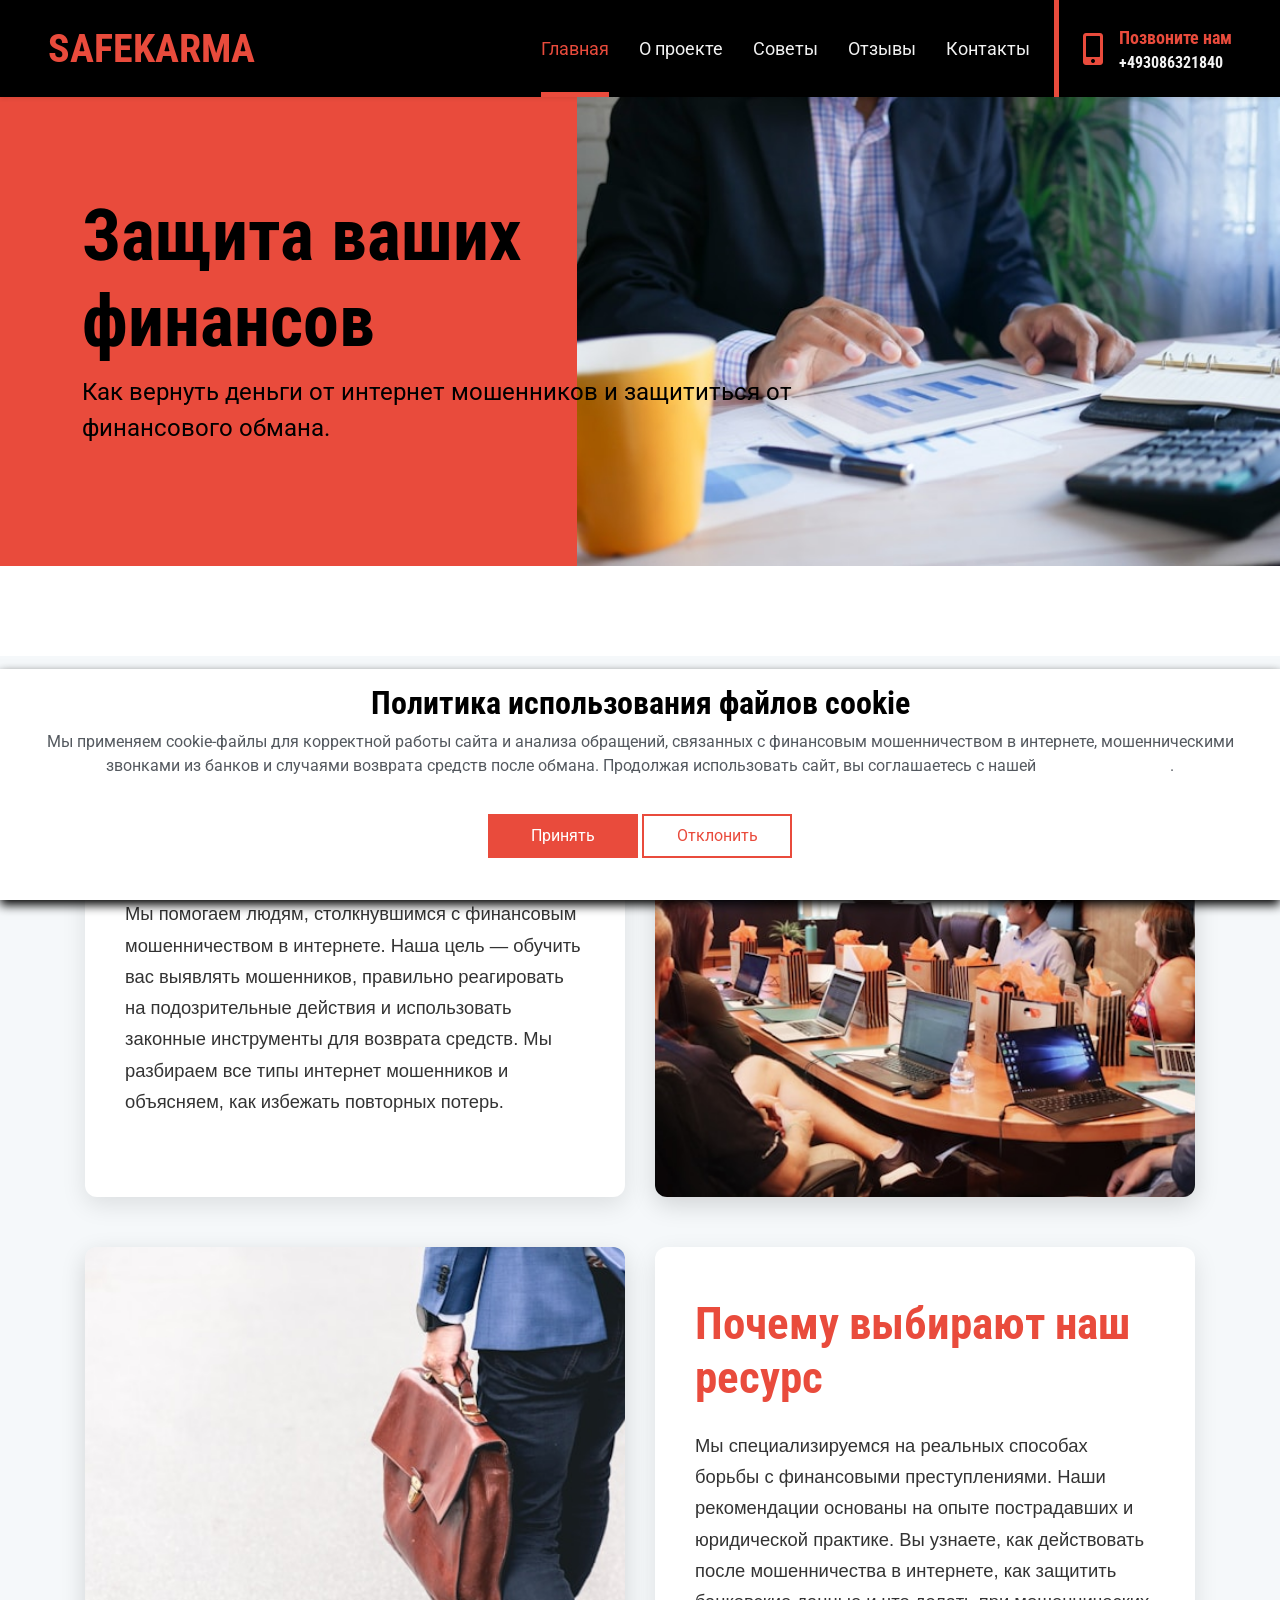
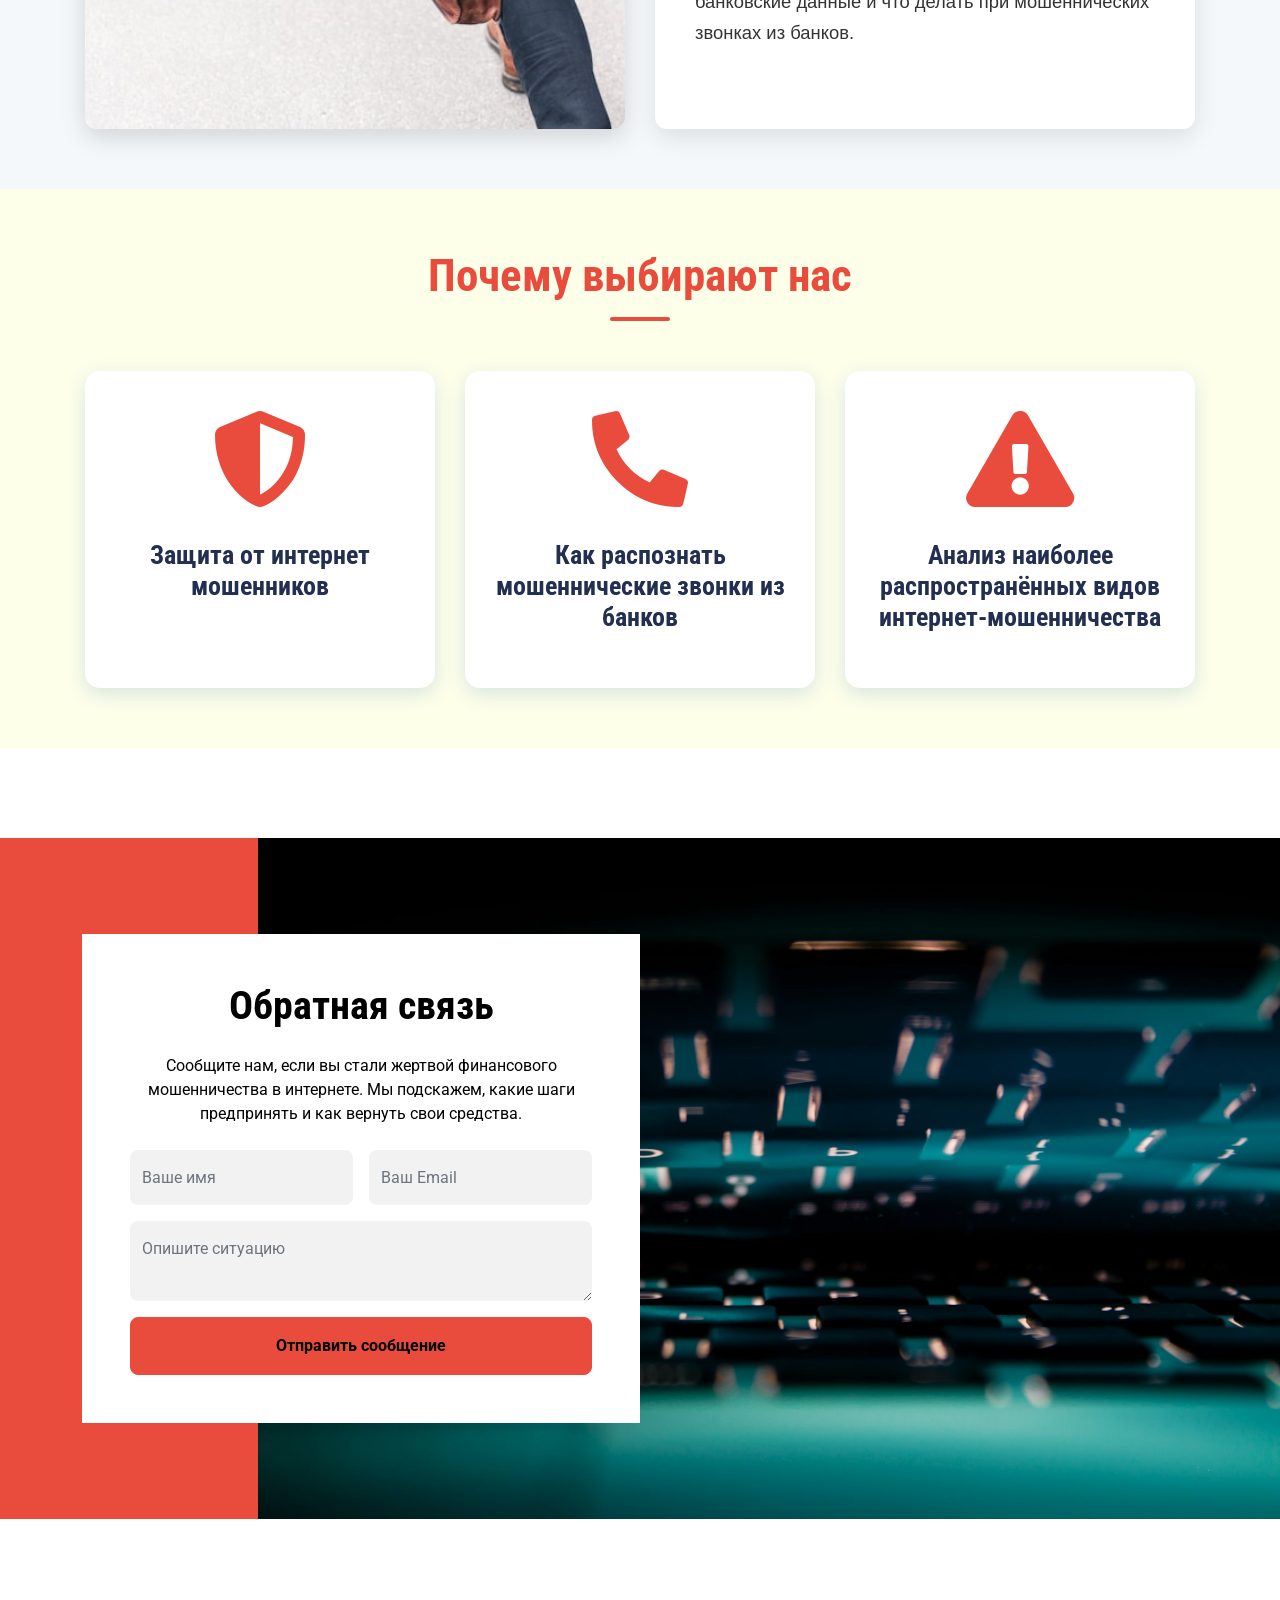
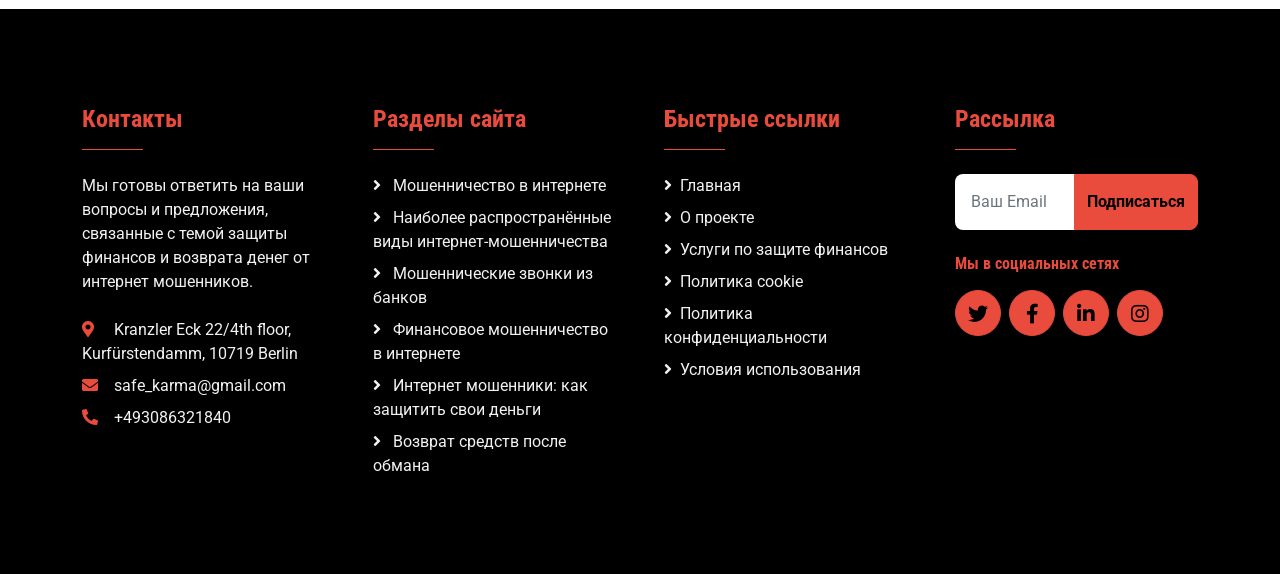
<file: index.html>
<!DOCTYPE html>
<html lang="en">
    <head>
        <meta charset="utf-8" />
        <title>SafeKarma</title>
        <meta content="width=device-width, initial-scale=1.0" name="viewport" />
        <meta
            name="description"
            content="Защита финансов: практические инструкции и пошаговые алгоритмы по возврату денег от мошенников. Как действовать при финансовом мошенничестве в интернете, какие существуют наиболее распространённые виды интернет-мошенничества и как противостоять мошенническим звонкам из банков."
        />

        <!-- Favicon -->
        <link href="img/favicon.ico" rel="icon" />

        <!-- Google Web Fonts -->
        <link rel="preconnect" href="https://fonts.gstatic.com" />
        <link
            href="https://fonts.googleapis.com/css2?family=Roboto+Condensed:wght@400;700&family=Roboto:wght@400;700&display=swap"
            rel="stylesheet"
        />

        <!-- Icon Font Stylesheet -->
        <link
            href="https://cdnjs.cloudflare.com/ajax/libs/font-awesome/5.15.0/css/all.min.css"
            rel="stylesheet"
        />
        <link
            href="https://cdn.jsdelivr.net/npm/bootstrap-icons@1.4.1/font/bootstrap-icons.css"
            rel="stylesheet"
        />

        <!-- Libraries Stylesheet -->
        <link
            href="lib/owlcarousel/assets/owl.carousel.min.css"
            rel="stylesheet"
        />

        <!-- Customized Bootstrap Stylesheet -->
        <link href="css/bootstrap.min.css" rel="stylesheet" />

        <!-- Template Stylesheet -->
        <link href="css/style.css" rel="stylesheet" />
        <!-- Our Approach Start -->
    </head>

    <body>
        <!-- Navbar Start -->
        <nav
            class="navbar navbar-expand-lg bg-dark navbar-dark shadow-sm px-5 py-3 py-lg-0"
        >
            <a href="index.html" class="navbar-brand p-0">
                <h1 class="m-0 text-uppercase text-primary">SafeKarma</h1>
            </a>
            <button
                class="navbar-toggler"
                type="button"
                data-bs-toggle="collapse"
                data-bs-target="#navbarCollapse"
            >
                <span class="navbar-toggler-icon"></span>
            </button>
            <div class="collapse navbar-collapse" id="navbarCollapse">
                <div
                    class="navbar-nav ms-auto py-0 pe-4 border-end border-5 border-primary"
                >
                    <a href="index.html" class="nav-item nav-link active"
                        >Главная</a
                    >
                    <a href="about.html" class="nav-item nav-link">О проекте</a>
                    <a href="service.html" class="nav-item nav-link">Советы</a>
                    <a href="reviews.html" class="nav-item nav-link">Отзывы</a>
                    <a href="contact.html" class="nav-item nav-link"
                        >Контакты</a
                    >
                </div>
                <div class="d-none d-lg-flex align-items-center ps-4">
                    <i class="fa fa-2x fa-mobile-alt text-secondary me-3"></i>
                    <div>
                        <h5 class="text-primary mb-1">
                            <small>Позвоните нам</small>
                        </h5>
                        <h6 class="text-light m-0">+493086321840</h6>
                    </div>
                </div>
            </div>
        </nav>
        <!-- Navbar End -->

        <!-- Hero Start -->
        <div
            class="container-fluid bg-primary py-5 bg-hero"
            style="margin-bottom: 90px"
        >
            <div class="container py-5">
                <div class="row justify-content-start">
                    <div class="col-lg-8 text-center text-lg-start">
                        <h1 class="display-2 text-dark">
                            Защита ваших финансов
                        </h1>
                        <p class="fs-4 text-dark mb-4">
                            Как вернуть деньги от интернет мошенников и
                            защититься от финансового обмана.
                        </p>
                    </div>
                </div>
            </div>
        </div>
        <!-- Hero End -->

        <div class="approach-section">
            <div class="approach-container">
                <div class="approach-row">
                    <div class="approach-text">
                        <h1>Наш подход к защите ваших денег</h1>
                        <p>
                            Мы помогаем людям, столкнувшимся с финансовым
                            мошенничеством в интернете. Наша цель — обучить вас
                            выявлять мошенников, правильно реагировать на
                            подозрительные действия и использовать законные
                            инструменты для возврата средств. Мы разбираем все
                            типы интернет мошенников и объясняем, как избежать
                            повторных потерь.
                        </p>
                    </div>
                    <div class="approach-image">
                        <img
                            src="img/approach-1.jpg"
                            alt="Защита финансов и возврат средств"
                        />
                    </div>
                </div>
                <div class="approach-row" style="margin-top: 50px">
                    <div class="approach-image">
                        <img
                            src="img/approach-2.jpg"
                            alt="Интернет мошенники и схемы возврата денег"
                        />
                    </div>
                    <div class="approach-text">
                        <h1>Почему выбирают наш ресурс</h1>
                        <p>
                            Мы специализируемся на реальных способах борьбы с
                            финансовыми преступлениями. Наши рекомендации
                            основаны на опыте пострадавших и юридической
                            практике. Вы узнаете, как действовать после
                            мошенничества в интернете, как защитить банковские
                            данные и что делать при мошеннических звонках из
                            банков.
                        </p>
                    </div>
                </div>
            </div>
        </div>
        <!-- Our Approach End -->

        <div class="why-choose-section">
            <div class="why-choose-container">
                <div class="why-choose-header">
                    <h1>Почему выбирают нас</h1>
                    <hr />
                </div>
                <div class="why-choose-row">
                    <div class="why-choose-item">
                        <div class="why-choose-icon">
                            <i class="fa fa-2x fa-shield-alt"></i>
                        </div>
                        <h3>Защита от интернет мошенников</h3>
                    </div>
                    <div class="why-choose-item">
                        <div class="why-choose-icon">
                            <i class="fa fa-2x fa-phone-alt"></i>
                        </div>
                        <h3>Как распознать мошеннические звонки из банков</h3>
                    </div>
                    <div class="why-choose-item">
                        <div class="why-choose-icon">
                            <i class="fa fa-2x fa-exclamation-triangle"></i>
                        </div>
                        <h3>
                            Анализ наиболее распространённых видов
                            интернет-мошенничества
                        </h3>
                    </div>
                </div>
            </div>
        </div>
        <!-- Why Choose Us End -->

        <!-- Quote Start -->
        <div
            class="container-fluid bg-primary bg-quote py-5"
            style="margin: 90px 0"
        >
            <div class="container py-5">
                <div class="row g-0 justify-content-start">
                    <div class="col-lg-6">
                        <div class="bg-white text-center p-5">
                            <h1 class="mb-4">Обратная связь</h1>
                            <p class="mb-4 text-dark">
                                Сообщите нам, если вы стали жертвой финансового
                                мошенничества в интернете. Мы подскажем, какие
                                шаги предпринять и как вернуть свои средства.
                            </p>
                            <form action="thanks.html" method="get">
                                <div class="row g-3">
                                    <div class="col-12 col-sm-6">
                                        <input
                                            type="text"
                                            class="form-control bg-light border-0"
                                            placeholder="Ваше имя"
                                            style="height: 55px"
                                            required
                                        />
                                    </div>
                                    <div class="col-12 col-sm-6">
                                        <input
                                            type="email"
                                            class="form-control bg-light border-0"
                                            placeholder="Ваш Email"
                                            style="height: 55px"
                                            required
                                        />
                                    </div>
                                    <div class="col-12">
                                        <textarea
                                            class="form-control bg-light border-0 py-3"
                                            rows="2"
                                            placeholder="Опишите ситуацию"
                                            required
                                        ></textarea>
                                    </div>
                                    <div class="col-12">
                                        <button
                                            class="btn btn-primary w-100 py-3"
                                            type="submit"
                                        >
                                            Отправить сообщение
                                        </button>
                                    </div>
                                </div>
                            </form>
                        </div>
                    </div>
                </div>
            </div>
        </div>
        <!-- Quote End -->

        <!-- Footer Start -->
        <div class="container-fluid bg-dark text-light py-5">
            <div class="container py-5">
                <div class="row g-5">
                    <div class="col-lg-3 col-md-6">
                        <h4 class="text-primary">Контакты</h4>
                        <hr
                            class="w-25 text-secondary mb-4"
                            style="opacity: 1"
                        />
                        <p class="mb-4">
                            Мы готовы ответить на ваши вопросы и предложения,
                            связанные с темой защиты финансов и возврата денег
                            от интернет мошенников.
                        </p>
                        <p class="mb-2">
                            <i
                                class="fa fa-map-marker-alt text-primary me-3"
                            ></i>
                            Kranzler Eck 22/4th floor, Kurfürstendamm, 10719
                            Berlin
                        </p>
                        <p class="mb-2">
                            <i class="fa fa-envelope text-primary me-3"></i
                            >safe_karma@gmail.com
                        </p>
                        <p class="mb-0">
                            <i class="fa fa-phone-alt text-primary me-3"></i
                            >+493086321840
                        </p>
                    </div>
                    <div class="col-lg-3 col-md-6">
                        <h4 class="text-primary">Разделы сайта</h4>
                        <hr
                            class="w-25 text-secondary mb-4"
                            style="opacity: 1"
                        />
                        <div class="d-flex flex-column justify-content-start">
                            <a class="text-light mb-2" href="#"
                                ><i class="fa fa-angle-right me-2"></i>
                                Мошенничество в интернете</a
                            >
                            <a class="text-light mb-2" href="#"
                                ><i class="fa fa-angle-right me-2"></i> Наиболее
                                распространённые виды интернет-мошенничества</a
                            >
                            <a class="text-light mb-2" href="#"
                                ><i class="fa fa-angle-right me-2"></i>
                                Мошеннические звонки из банков</a
                            >
                            <a class="text-light mb-2" href="#"
                                ><i class="fa fa-angle-right me-2"></i>
                                Финансовое мошенничество в интернете</a
                            >
                            <a class="text-light mb-2" href="#"
                                ><i class="fa fa-angle-right me-2"></i> Интернет
                                мошенники: как защитить свои деньги</a
                            >
                            <a class="text-light" href="#"
                                ><i class="fa fa-angle-right me-2"></i> Возврат
                                средств после обмана</a
                            >
                        </div>
                    </div>
                    <div class="col-lg-3 col-md-6">
                        <h4 class="text-primary">Быстрые ссылки</h4>
                        <hr
                            class="w-25 text-secondary mb-4"
                            style="opacity: 1"
                        />
                        <div class="d-flex flex-column justify-content-start">
                            <a class="text-light mb-2" href="index.html"
                                ><i class="fa fa-angle-right me-2"></i
                                >Главная</a
                            >
                            <a class="text-light mb-2" href="about.html"
                                ><i class="fa fa-angle-right me-2"></i>О
                                проекте</a
                            >
                            <a class="text-light mb-2" href="service.html"
                                ><i class="fa fa-angle-right me-2"></i>Услуги по
                                защите финансов</a
                            >
                            <a class="text-light mb-2" href="cookie-policy.html"
                                ><i class="fa fa-angle-right me-2"></i>Политика
                                cookie</a
                            >
                            <a
                                class="text-light mb-2"
                                href="privacy-policy.html"
                                ><i class="fa fa-angle-right me-2"></i>Политика
                                конфиденциальности</a
                            >
                            <a class="text-light" href="terms-of-use.html"
                                ><i class="fa fa-angle-right me-2"></i>Условия
                                использования</a
                            >
                        </div>
                    </div>
                    <div class="col-lg-3 col-md-6">
                        <h4 class="text-primary">Рассылка</h4>
                        <hr
                            class="w-25 text-secondary mb-4"
                            style="opacity: 1"
                        />
                        <form action="thanks.html" method="get">
                            <div class="input-group">
                                <input
                                    type="text"
                                    class="form-control p-3 border-0"
                                    placeholder="Ваш Email"
                                    required
                                />
                                <button type="submit" class="btn btn-primary">
                                    Подписаться
                                </button>
                            </div>
                        </form>
                        <h6 class="text-primary mt-4 mb-3">
                            Мы в социальных сетях
                        </h6>
                        <div class="d-flex">
                            <a
                                class="btn btn-lg btn-primary btn-lg-square rounded-circle me-2"
                                href="https://twitter.com/"
                                target="_blank"
                                ><i class="fab fa-twitter"></i
                            ></a>
                            <a
                                class="btn btn-lg btn-primary btn-lg-square rounded-circle me-2"
                                href="https://facebook.com/"
                                target="_blank"
                                ><i class="fab fa-facebook-f"></i
                            ></a>
                            <a
                                class="btn btn-lg btn-primary btn-lg-square rounded-circle me-2"
                                href="https://www.linkedin.com/company/"
                                target="_blank"
                                ><i class="fab fa-linkedin-in"></i
                            ></a>
                            <a
                                class="btn btn-lg btn-primary btn-lg-square rounded-circle"
                                href="https://instagram.com/"
                                target="_blank"
                                ><i class="fab fa-instagram"></i
                            ></a>
                        </div>
                    </div>
                </div>
            </div>
        </div>
        <!-- Footer End -->

        <!-- Cookie banner -->
        <div class="cookie-wrapper show">
            <div>
                <i class="bx bx-cookie"></i>
                <h2 style="text-align: center">
                    Политика использования файлов cookie
                </h2>
            </div>

            <div class="data">
                <p>
                    Мы применяем cookie-файлы для корректной работы сайта и
                    анализа обращений, связанных с финансовым мошенничеством в
                    интернете, мошенническими звонками из банков и случаями
                    возврата средств после обмана. Продолжая использовать сайт,
                    вы соглашаетесь с нашей
                    <a href="cookie-policy.html">политикой cookie</a>.
                </p>
            </div>

            <div class="buttons">
                <button class="cookie-button" id="acceptBtn">Принять</button>
                <button class="cookie-button" id="declineBtn">Отклонить</button>
            </div>
        </div>
        <!-- End Cookie banner -->

        <!-- Back to Top -->
        <a
            href="#"
            class="btn btn-lg btn-secondary btn-lg-square rounded-circle back-to-top"
            ><i class="bi bi-arrow-up"></i
        ></a>

        <!-- JavaScript Libraries -->
        <script src="https://code.jquery.com/jquery-3.4.1.min.js"></script>
        <script src="https://cdn.jsdelivr.net/npm/bootstrap@5.0.0/dist/js/bootstrap.bundle.min.js"></script>
        <script src="lib/easing/easing.min.js"></script>
        <script src="lib/waypoints/waypoints.min.js"></script>
        <script src="lib/owlcarousel/owl.carousel.min.js"></script>

        <!-- Template Javascript -->
        <script src="js/main.js"></script>
        <script src="js/cookiebanner.js"></script>
    </body>
</html>
</file>
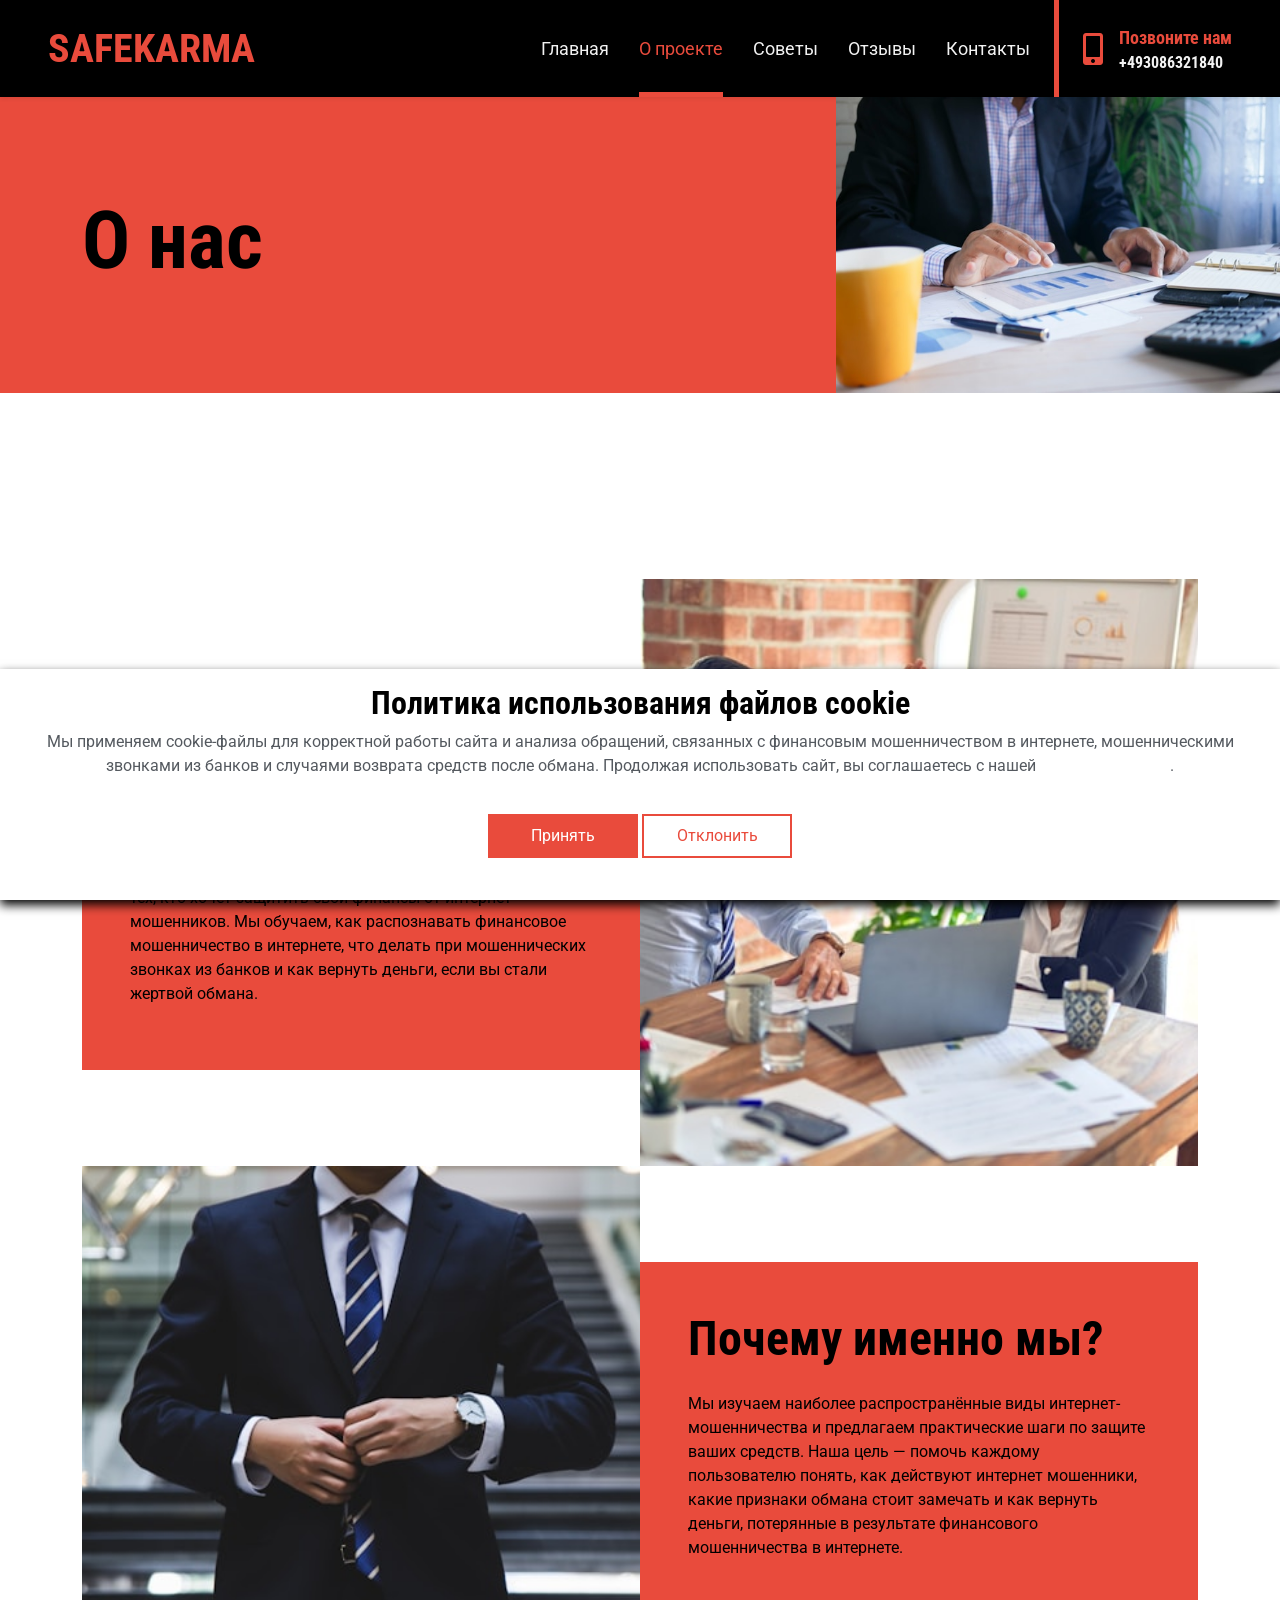
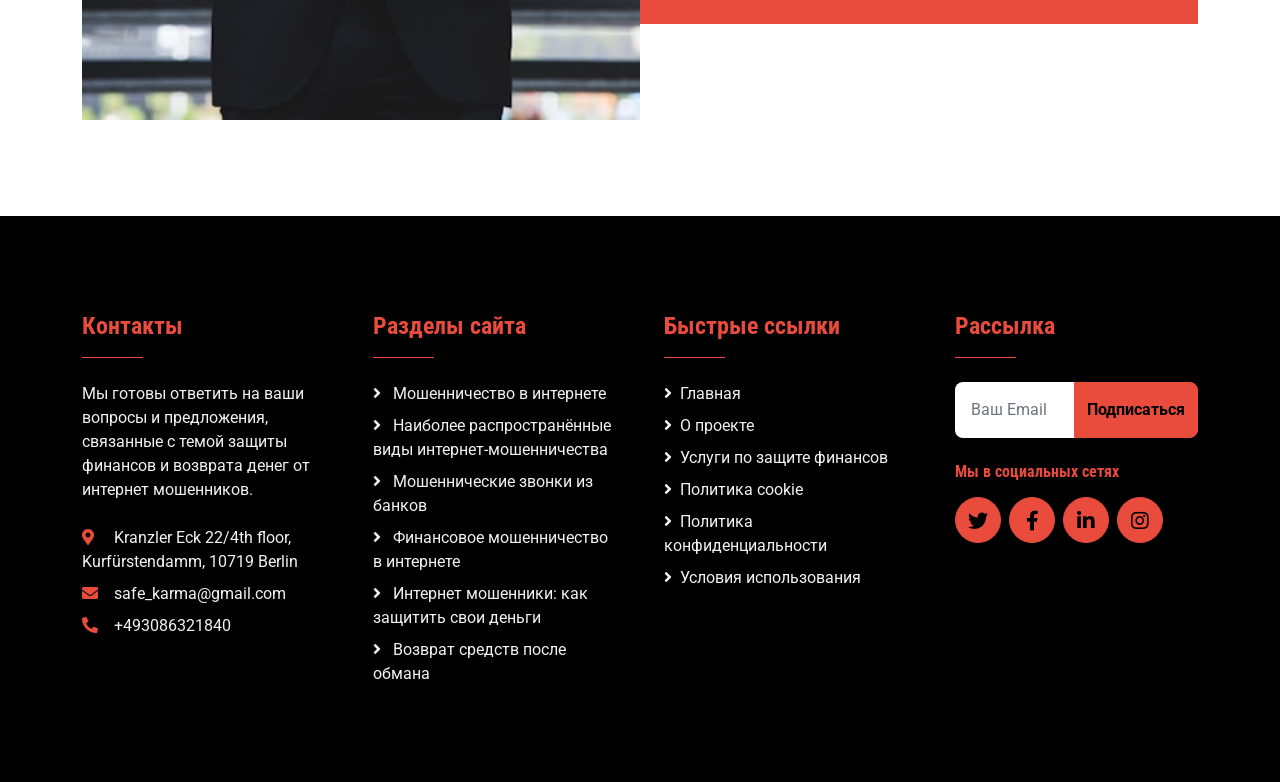
<file: about.html>
<!DOCTYPE html>
<html lang="en">
    <head>
        <meta charset="utf-8" />
        <title>SafeKarma</title>
        <meta content="width=device-width, initial-scale=1.0" name="viewport" />
        <meta
            name="description"
            content="Защита финансов: практические инструкции и пошаговые алгоритмы по возврату денег от мошенников. Как действовать при финансовом мошенничестве в интернете, какие существуют наиболее распространённые виды интернет-мошенничества и как противостоять мошенническим звонкам из банков."
        />

        <!-- Favicon -->
        <link href="img/favicon.ico" rel="icon" />

        <!-- Google Web Fonts -->
        <link rel="preconnect" href="https://fonts.gstatic.com" />
        <link
            href="https://fonts.googleapis.com/css2?family=Roboto+Condensed:wght@400;700&family=Roboto:wght@400;700&display=swap"
            rel="stylesheet"
        />

        <!-- Icon Font Stylesheet -->
        <link
            href="https://cdnjs.cloudflare.com/ajax/libs/font-awesome/5.15.0/css/all.min.css"
            rel="stylesheet"
        />
        <link
            href="https://cdn.jsdelivr.net/npm/bootstrap-icons@1.4.1/font/bootstrap-icons.css"
            rel="stylesheet"
        />

        <!-- Libraries Stylesheet -->
        <link
            href="lib/owlcarousel/assets/owl.carousel.min.css"
            rel="stylesheet"
        />

        <!-- Customized Bootstrap Stylesheet -->
        <link href="css/bootstrap.min.css" rel="stylesheet" />

        <!-- Template Stylesheet -->
        <link href="css/style.css" rel="stylesheet" />
        <!-- Our Approach Start -->
    </head>

    <body>
        <!-- Navbar Start -->
        <nav
            class="navbar navbar-expand-lg bg-dark navbar-dark shadow-sm px-5 py-3 py-lg-0"
        >
            <a href="index.html" class="navbar-brand p-0">
                <h1 class="m-0 text-uppercase text-primary">SafeKarma</h1>
            </a>
            <button
                class="navbar-toggler"
                type="button"
                data-bs-toggle="collapse"
                data-bs-target="#navbarCollapse"
            >
                <span class="navbar-toggler-icon"></span>
            </button>
            <div class="collapse navbar-collapse" id="navbarCollapse">
                <div
                    class="navbar-nav ms-auto py-0 pe-4 border-end border-5 border-primary"
                >
                    <a href="index.html" class="nav-item nav-link">Главная</a>
                    <a href="about.html" class="nav-item nav-link active"
                        >О проекте</a
                    >
                    <a href="service.html" class="nav-item nav-link">Советы</a>
                    <a href="reviews.html" class="nav-item nav-link">Отзывы</a>
                    <a href="contact.html" class="nav-item nav-link"
                        >Контакты</a
                    >
                </div>
                <div class="d-none d-lg-flex align-items-center ps-4">
                    <i class="fa fa-2x fa-mobile-alt text-secondary me-3"></i>
                    <div>
                        <h5 class="text-primary mb-1">
                            <small>Позвоните нам</small>
                        </h5>
                        <h6 class="text-light m-0">+493086321840</h6>
                    </div>
                </div>
            </div>
        </nav>
        <!-- Navbar End -->

        <!-- Hero Start -->
        <div
            class="container-fluid bg-primary py-5 bg-hero"
            style="margin-bottom: 90px"
        >
            <div class="container py-5">
                <div class="row justify-content-start">
                    <div class="col-lg-8 text-center text-lg-start">
                        <h1 class="display-1 text-dark">О нас</h1>
                    </div>
                </div>
            </div>
        </div>
        <!-- Hero End -->

        <!-- About Start -->
        <div class="container-fluid py-5">
            <div class="container py-5">
                <div class="row gx-0 mb-3 mb-lg-0">
                    <div class="col-lg-6 my-lg-5 py-lg-5">
                        <div class="bg-primary p-5">
                            <h1 class="display-5 mb-4">
                                Добро пожаловать в SafeKarma
                            </h1>
                            <p style="color: #000">
                                SafeKarma — это информационный проект, созданный
                                для тех, кто хочет защитить свои финансы от
                                интернет мошенников. Мы обучаем, как
                                распознавать финансовое мошенничество в
                                интернете, что делать при мошеннических звонках
                                из банков и как вернуть деньги, если вы стали
                                жертвой обмана.
                            </p>
                        </div>
                    </div>
                    <div class="col-lg-6" style="min-height: 400px">
                        <div class="position-relative h-100">
                            <img
                                class="position-absolute w-100 h-100"
                                src="img/about-1.jpg"
                                style="object-fit: cover"
                            />
                        </div>
                    </div>
                </div>
                <div class="row gx-0">
                    <div class="col-lg-6" style="min-height: 400px">
                        <div class="position-relative h-100">
                            <img
                                class="position-absolute w-100 h-100"
                                src="img/about-2.jpg"
                                style="object-fit: cover"
                            />
                        </div>
                    </div>
                    <div class="col-lg-6 my-lg-5 py-lg-5">
                        <div class="bg-primary p-5">
                            <h1 class="display-5 mb-4">Почему именно мы?</h1>
                            <p style="color: #000">
                                Мы изучаем наиболее распространённые виды
                                интернет-мошенничества и предлагаем практические
                                шаги по защите ваших средств. Наша цель — помочь
                                каждому пользователю понять, как действуют
                                интернет мошенники, какие признаки обмана стоит
                                замечать и как вернуть деньги, потерянные в
                                результате финансового мошенничества в
                                интернете.
                            </p>
                        </div>
                    </div>
                </div>
            </div>
        </div>
        <!-- About End -->

        <!-- Footer Start -->
        <div class="container-fluid bg-dark text-light py-5">
            <div class="container py-5">
                <div class="row g-5">
                    <div class="col-lg-3 col-md-6">
                        <h4 class="text-primary">Контакты</h4>
                        <hr
                            class="w-25 text-secondary mb-4"
                            style="opacity: 1"
                        />
                        <p class="mb-4">
                            Мы готовы ответить на ваши вопросы и предложения,
                            связанные с темой защиты финансов и возврата денег
                            от интернет мошенников.
                        </p>
                        <p class="mb-2">
                            <i
                                class="fa fa-map-marker-alt text-primary me-3"
                            ></i>
                            Kranzler Eck 22/4th floor, Kurfürstendamm, 10719
                            Berlin
                        </p>
                        <p class="mb-2">
                            <i class="fa fa-envelope text-primary me-3"></i
                            >safe_karma@gmail.com
                        </p>
                        <p class="mb-0">
                            <i class="fa fa-phone-alt text-primary me-3"></i
                            >+493086321840
                        </p>
                    </div>
                    <div class="col-lg-3 col-md-6">
                        <h4 class="text-primary">Разделы сайта</h4>
                        <hr
                            class="w-25 text-secondary mb-4"
                            style="opacity: 1"
                        />
                        <div class="d-flex flex-column justify-content-start">
                            <a class="text-light mb-2" href="#"
                                ><i class="fa fa-angle-right me-2"></i>
                                Мошенничество в интернете</a
                            >
                            <a class="text-light mb-2" href="#"
                                ><i class="fa fa-angle-right me-2"></i> Наиболее
                                распространённые виды интернет-мошенничества</a
                            >
                            <a class="text-light mb-2" href="#"
                                ><i class="fa fa-angle-right me-2"></i>
                                Мошеннические звонки из банков</a
                            >
                            <a class="text-light mb-2" href="#"
                                ><i class="fa fa-angle-right me-2"></i>
                                Финансовое мошенничество в интернете</a
                            >
                            <a class="text-light mb-2" href="#"
                                ><i class="fa fa-angle-right me-2"></i> Интернет
                                мошенники: как защитить свои деньги</a
                            >
                            <a class="text-light" href="#"
                                ><i class="fa fa-angle-right me-2"></i> Возврат
                                средств после обмана</a
                            >
                        </div>
                    </div>
                    <div class="col-lg-3 col-md-6">
                        <h4 class="text-primary">Быстрые ссылки</h4>
                        <hr
                            class="w-25 text-secondary mb-4"
                            style="opacity: 1"
                        />
                        <div class="d-flex flex-column justify-content-start">
                            <a class="text-light mb-2" href="index.html"
                                ><i class="fa fa-angle-right me-2"></i
                                >Главная</a
                            >
                            <a class="text-light mb-2" href="about.html"
                                ><i class="fa fa-angle-right me-2"></i>О
                                проекте</a
                            >
                            <a class="text-light mb-2" href="service.html"
                                ><i class="fa fa-angle-right me-2"></i>Услуги по
                                защите финансов</a
                            >
                            <a class="text-light mb-2" href="cookie-policy.html"
                                ><i class="fa fa-angle-right me-2"></i>Политика
                                cookie</a
                            >
                            <a
                                class="text-light mb-2"
                                href="privacy-policy.html"
                                ><i class="fa fa-angle-right me-2"></i>Политика
                                конфиденциальности</a
                            >
                            <a class="text-light" href="terms-of-use.html"
                                ><i class="fa fa-angle-right me-2"></i>Условия
                                использования</a
                            >
                        </div>
                    </div>
                    <div class="col-lg-3 col-md-6">
                        <h4 class="text-primary">Рассылка</h4>
                        <hr
                            class="w-25 text-secondary mb-4"
                            style="opacity: 1"
                        />
                        <form action="thanks.html" method="get">
                            <div class="input-group">
                                <input
                                    type="text"
                                    class="form-control p-3 border-0"
                                    placeholder="Ваш Email"
                                    required
                                />
                                <button type="submit" class="btn btn-primary">
                                    Подписаться
                                </button>
                            </div>
                        </form>
                        <h6 class="text-primary mt-4 mb-3">
                            Мы в социальных сетях
                        </h6>
                        <div class="d-flex">
                            <a
                                class="btn btn-lg btn-primary btn-lg-square rounded-circle me-2"
                                href="https://twitter.com/"
                                target="_blank"
                                ><i class="fab fa-twitter"></i
                            ></a>
                            <a
                                class="btn btn-lg btn-primary btn-lg-square rounded-circle me-2"
                                href="https://facebook.com/"
                                target="_blank"
                                ><i class="fab fa-facebook-f"></i
                            ></a>
                            <a
                                class="btn btn-lg btn-primary btn-lg-square rounded-circle me-2"
                                href="https://www.linkedin.com/company/"
                                target="_blank"
                                ><i class="fab fa-linkedin-in"></i
                            ></a>
                            <a
                                class="btn btn-lg btn-primary btn-lg-square rounded-circle"
                                href="https://instagram.com/"
                                target="_blank"
                                ><i class="fab fa-instagram"></i
                            ></a>
                        </div>
                    </div>
                </div>
            </div>
        </div>
        <!-- Footer End -->

        <!-- Cookie banner -->
        <div class="cookie-wrapper show">
            <div>
                <i class="bx bx-cookie"></i>
                <h2 style="text-align: center">
                    Политика использования файлов cookie
                </h2>
            </div>

            <div class="data">
                <p>
                    Мы применяем cookie-файлы для корректной работы сайта и
                    анализа обращений, связанных с финансовым мошенничеством в
                    интернете, мошенническими звонками из банков и случаями
                    возврата средств после обмана. Продолжая использовать сайт,
                    вы соглашаетесь с нашей
                    <a href="cookie-policy.html">политикой cookie</a>.
                </p>
            </div>

            <div class="buttons">
                <button class="cookie-button" id="acceptBtn">Принять</button>
                <button class="cookie-button" id="declineBtn">Отклонить</button>
            </div>
        </div>
        <!-- End Cookie banner -->

        <!-- Back to Top -->
        <a
            href="#"
            class="btn btn-lg btn-secondary btn-lg-square rounded-circle back-to-top"
            ><i class="bi bi-arrow-up"></i
        ></a>

        <!-- JavaScript Libraries -->
        <script src="https://code.jquery.com/jquery-3.4.1.min.js"></script>
        <script src="https://cdn.jsdelivr.net/npm/bootstrap@5.0.0/dist/js/bootstrap.bundle.min.js"></script>
        <script src="lib/easing/easing.min.js"></script>
        <script src="lib/waypoints/waypoints.min.js"></script>
        <script src="lib/owlcarousel/owl.carousel.min.js"></script>

        <!-- Template Javascript -->
        <script src="js/main.js"></script>
        <script src="js/cookiebanner.js"></script>
    </body>
</html>
</file>
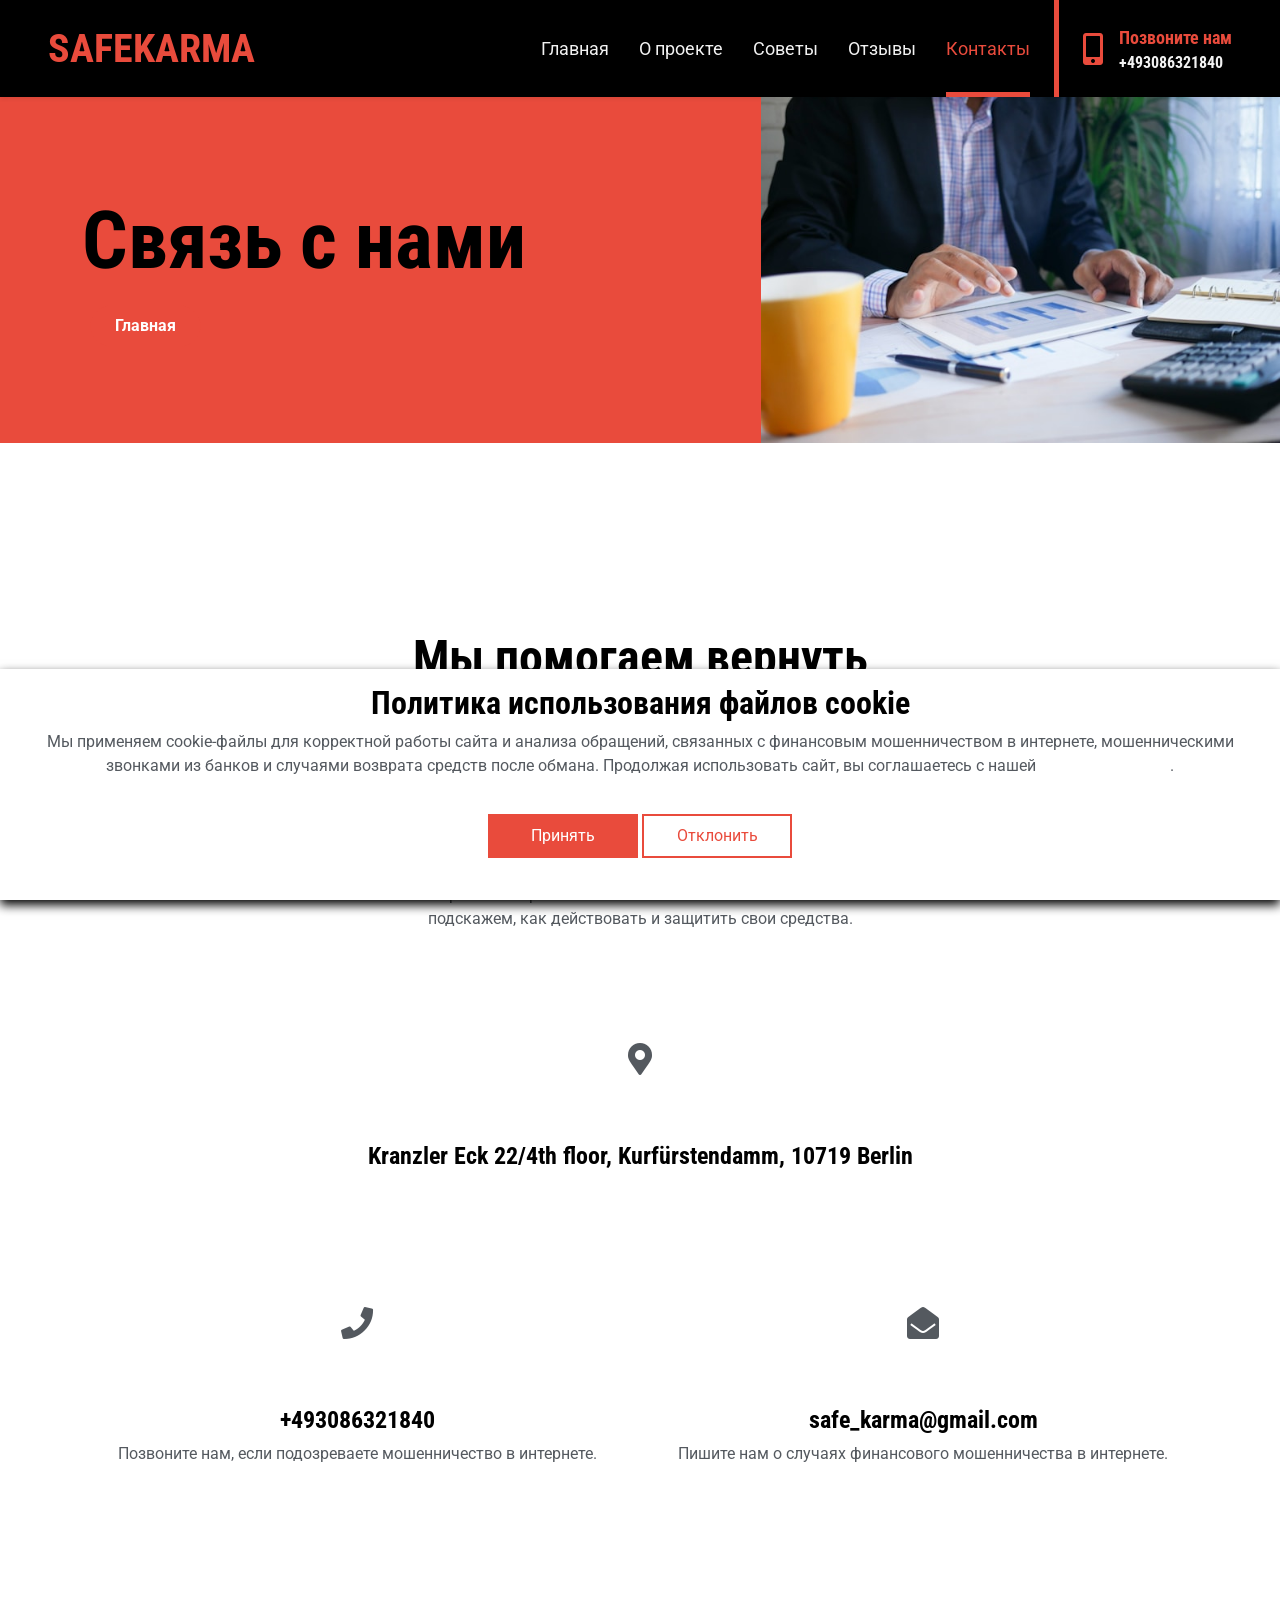
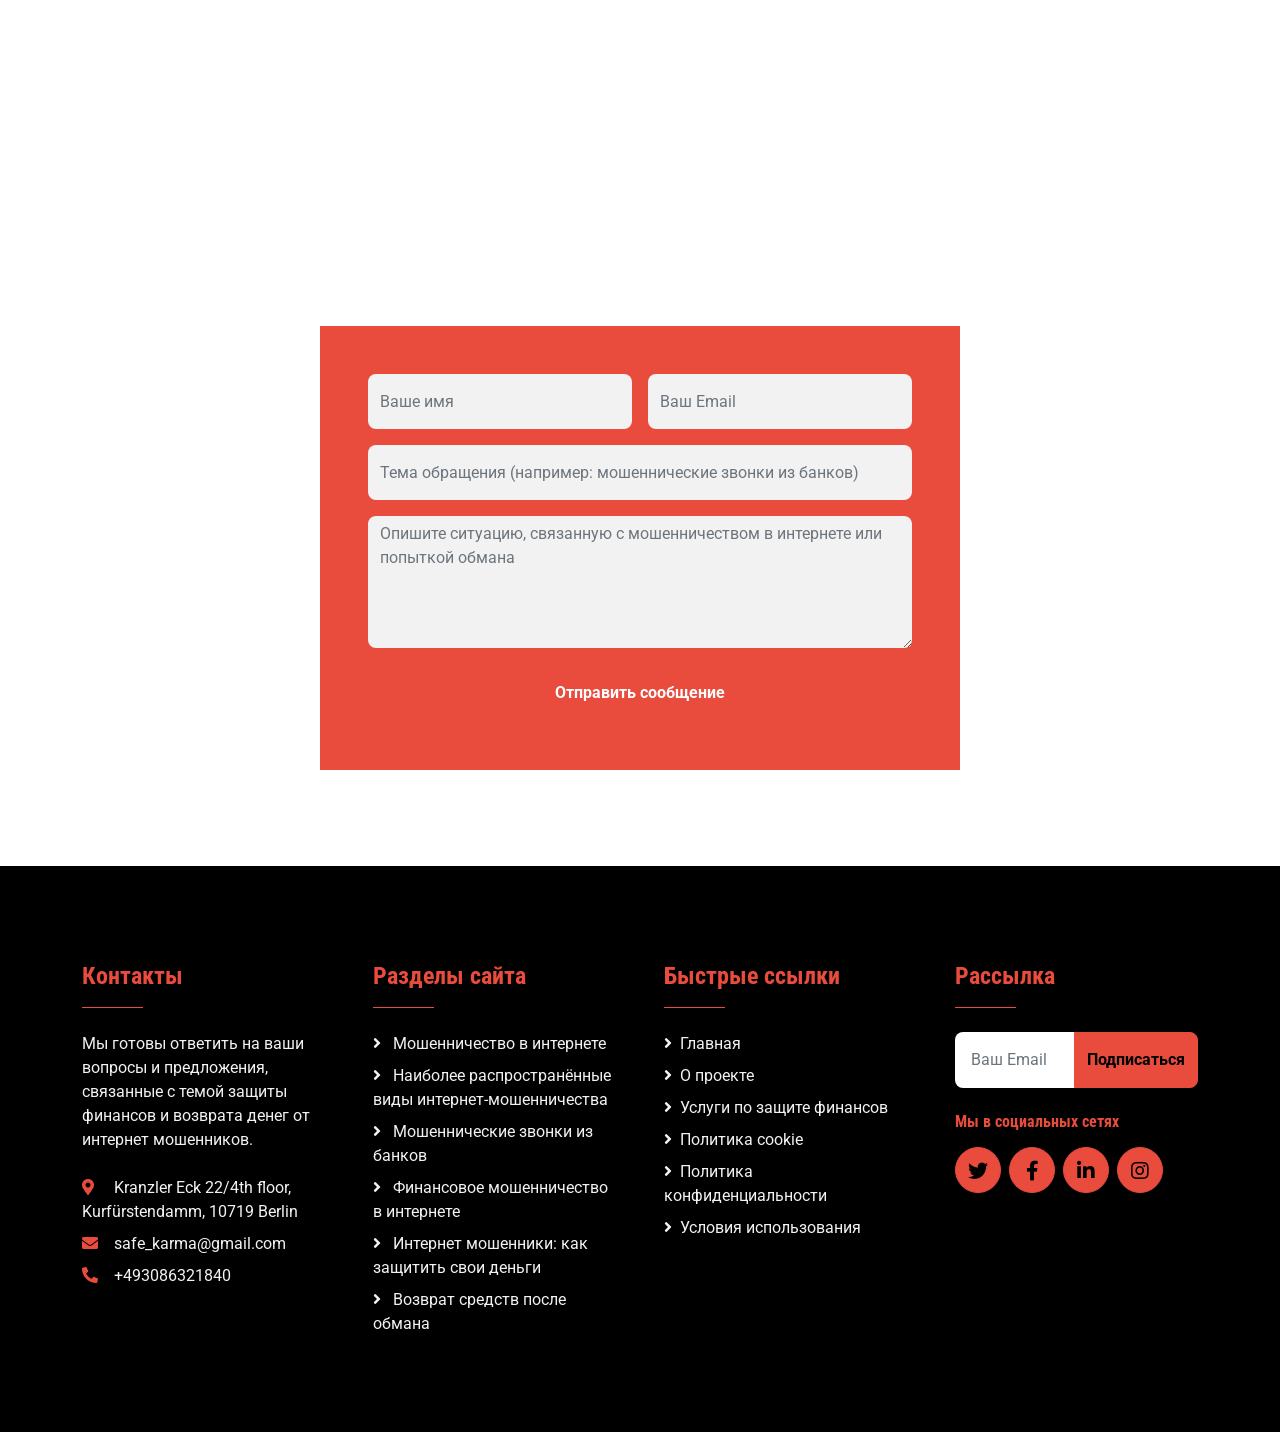
<file: contact.html>
<!DOCTYPE html>
<html lang="en">
    <head>
        <meta charset="utf-8" />
        <title>SafeKarma</title>
        <meta content="width=device-width, initial-scale=1.0" name="viewport" />
        <meta
            name="description"
            content="Защита финансов: практические инструкции и пошаговые алгоритмы по возврату денег от мошенников. Как действовать при финансовом мошенничестве в интернете, какие существуют наиболее распространённые виды интернет-мошенничества и как противостоять мошенническим звонкам из банков."
        />

        <!-- Favicon -->
        <link href="img/favicon.ico" rel="icon" />

        <!-- Google Web Fonts -->
        <link rel="preconnect" href="https://fonts.gstatic.com" />
        <link
            href="https://fonts.googleapis.com/css2?family=Roboto+Condensed:wght@400;700&family=Roboto:wght@400;700&display=swap"
            rel="stylesheet"
        />

        <!-- Icon Font Stylesheet -->
        <link
            href="https://cdnjs.cloudflare.com/ajax/libs/font-awesome/5.15.0/css/all.min.css"
            rel="stylesheet"
        />
        <link
            href="https://cdn.jsdelivr.net/npm/bootstrap-icons@1.4.1/font/bootstrap-icons.css"
            rel="stylesheet"
        />

        <!-- Libraries Stylesheet -->
        <link
            href="lib/owlcarousel/assets/owl.carousel.min.css"
            rel="stylesheet"
        />

        <!-- Customized Bootstrap Stylesheet -->
        <link href="css/bootstrap.min.css" rel="stylesheet" />

        <!-- Template Stylesheet -->
        <link href="css/style.css" rel="stylesheet" />
        <!-- Our Approach Start -->
    </head>

    <body>
        <!-- Navbar Start -->
        <nav
            class="navbar navbar-expand-lg bg-dark navbar-dark shadow-sm px-5 py-3 py-lg-0"
        >
            <a href="index.html" class="navbar-brand p-0">
                <h1 class="m-0 text-uppercase text-primary">SafeKarma</h1>
            </a>
            <button
                class="navbar-toggler"
                type="button"
                data-bs-toggle="collapse"
                data-bs-target="#navbarCollapse"
            >
                <span class="navbar-toggler-icon"></span>
            </button>
            <div class="collapse navbar-collapse" id="navbarCollapse">
                <div
                    class="navbar-nav ms-auto py-0 pe-4 border-end border-5 border-primary"
                >
                    <a href="index.html" class="nav-item nav-link">Главная</a>
                    <a href="about.html" class="nav-item nav-link">О проекте</a>
                    <a href="service.html" class="nav-item nav-link">Советы</a>
                    <a href="reviews.html" class="nav-item nav-link">Отзывы</a>
                    <a href="contact.html" class="nav-item nav-link active"
                        >Контакты</a
                    >
                </div>
                <div class="d-none d-lg-flex align-items-center ps-4">
                    <i class="fa fa-2x fa-mobile-alt text-secondary me-3"></i>
                    <div>
                        <h5 class="text-primary mb-1">
                            <small>Позвоните нам</small>
                        </h5>
                        <h6 class="text-light m-0">+493086321840</h6>
                    </div>
                </div>
            </div>
        </nav>
        <!-- Navbar End -->

        <!-- Hero Start -->
        <div
            class="container-fluid bg-primary py-5 bg-hero"
            style="margin-bottom: 90px"
        >
            <div class="container py-5">
                <div class="row justify-content-start">
                    <div class="col-lg-8 text-center text-lg-start">
                        <h1 class="display-1 text-dark">Связь с нами</h1>
                        <div class="pt-2">
                            <a
                                href="index.html"
                                class="btn btn-secondary rounded-pill py-2 px-4 mx-2"
                                >Главная</a
                            >
                        </div>
                    </div>
                </div>
            </div>
        </div>
        <!-- Hero End -->

        <!-- Contact Start -->
        <div class="container-fluid py-5">
            <div class="container py-5">
                <div class="text-center mx-auto mb-5" style="max-width: 500px">
                    <h1 class="display-5">
                        Мы помогаем вернуть ваши деньги от интернет мошенников
                    </h1>
                    <hr class="w-25 mx-auto text-primary" style="opacity: 1" />
                    <p>
                        Если вы столкнулись с финансовым мошенничеством в
                        интернете, получили мошеннические звонки из банков или
                        стали жертвой интернет мошенников — свяжитесь с нами. Мы
                        подскажем, как действовать и защитить свои средства.
                    </p>
                </div>
                <div class="row g-3 mb-5">
                    <div class="col-lg-12 col-md-12 pt-5">
                        <div
                            class="d-flex flex-column align-items-center justify-content-center text-center pb-5"
                        >
                            <div class="contact-icon p-3">
                                <div>
                                    <i class="fa fa-2x fa-map-marker-alt"></i>
                                </div>
                            </div>
                            <h4 class="mt-5">
                                Kranzler Eck 22/4th floor, Kurfürstendamm, 10719
                                Berlin
                            </h4>
                        </div>
                    </div>
                    <div class="col-lg-6 col-md-6 pt-5">
                        <div
                            class="d-flex flex-column align-items-center justify-content-center text-center pb-5"
                        >
                            <div class="contact-icon p-3">
                                <div><i class="fa fa-2x fa-phone"></i></div>
                            </div>
                            <h4 class="mt-5">+493086321840</h4>
                            <p>
                                Позвоните нам, если подозреваете мошенничество в
                                интернете.
                            </p>
                        </div>
                    </div>
                    <div class="col-lg-6 col-md-6 pt-5">
                        <div
                            class="d-flex flex-column align-items-center justify-content-center text-center pb-5"
                        >
                            <div class="contact-icon p-3">
                                <div>
                                    <i class="fa fa-2x fa-envelope-open"></i>
                                </div>
                            </div>
                            <h4 class="mt-5">safe_karma@gmail.com</h4>
                            <p>
                                Пишите нам о случаях финансового мошенничества в
                                интернете.
                            </p>
                        </div>
                    </div>
                </div>
                <div class="row">
                    <div class="col-12" style="height: 500px">
                        <div class="position-relative h-100">
                            <iframe
                                src="https://www.google.com/maps/embed?pb=!1m18!1m12!1m3!1d403193.9015980374!2d12.701596481888213!3d52.41646882621448!2m3!1f0!2f0!3f0!3m2!1i1024!2i768!4f13.1!3m3!1m2!1s0x47a851eab0aed0af%3A0x17b1253546b2128d!2sFreedom24!5e0!3m2!1suk!2sua!4v1762246579243!5m2!1suk!2sua"
                                frameborder="0"
                                class="position-relative w-100 h-100"
                                style="border: 0"
                                allowfullscreen=""
                                aria-hidden="false"
                                tabindex="0"
                            ></iframe>
                        </div>
                    </div>
                </div>
                <div
                    class="row justify-content-center position-relative"
                    style="margin-top: -200px; z-index: 1"
                >
                    <div class="col-lg-8">
                        <div class="bg-primary p-5 m-5 mb-0">
                            <form action="thanks.html" method="get">
                                <div class="row g-3">
                                    <div class="col-12 col-sm-6">
                                        <input
                                            type="text"
                                            class="form-control bg-light border-0"
                                            placeholder="Ваше имя"
                                            style="height: 55px"
                                            required
                                        />
                                    </div>
                                    <div class="col-12 col-sm-6">
                                        <input
                                            type="email"
                                            class="form-control bg-light border-0"
                                            placeholder="Ваш Email"
                                            style="height: 55px"
                                            required
                                        />
                                    </div>
                                    <div class="col-12">
                                        <input
                                            type="text"
                                            class="form-control bg-light border-0"
                                            placeholder="Тема обращения (например: мошеннические звонки из банков)"
                                            style="height: 55px"
                                            required
                                        />
                                    </div>
                                    <div class="col-12">
                                        <textarea
                                            class="form-control bg-light border-0"
                                            rows="5"
                                            placeholder="Опишите ситуацию, связанную с мошенничеством в интернете или попыткой обмана"
                                            required
                                        ></textarea>
                                    </div>
                                    <div class="col-12">
                                        <button
                                            class="btn btn-secondary w-100 py-3"
                                            type="submit"
                                        >
                                            Отправить сообщение
                                        </button>
                                    </div>
                                </div>
                            </form>
                        </div>
                    </div>
                </div>
            </div>
        </div>
        <!-- Contact End -->

        <!-- Footer Start -->
        <div class="container-fluid bg-dark text-light py-5">
            <div class="container py-5">
                <div class="row g-5">
                    <div class="col-lg-3 col-md-6">
                        <h4 class="text-primary">Контакты</h4>
                        <hr
                            class="w-25 text-secondary mb-4"
                            style="opacity: 1"
                        />
                        <p class="mb-4">
                            Мы готовы ответить на ваши вопросы и предложения,
                            связанные с темой защиты финансов и возврата денег
                            от интернет мошенников.
                        </p>
                        <p class="mb-2">
                            <i
                                class="fa fa-map-marker-alt text-primary me-3"
                            ></i>
                            Kranzler Eck 22/4th floor, Kurfürstendamm, 10719
                            Berlin
                        </p>
                        <p class="mb-2">
                            <i class="fa fa-envelope text-primary me-3"></i
                            >safe_karma@gmail.com
                        </p>
                        <p class="mb-0">
                            <i class="fa fa-phone-alt text-primary me-3"></i
                            >+493086321840
                        </p>
                    </div>
                    <div class="col-lg-3 col-md-6">
                        <h4 class="text-primary">Разделы сайта</h4>
                        <hr
                            class="w-25 text-secondary mb-4"
                            style="opacity: 1"
                        />
                        <div class="d-flex flex-column justify-content-start">
                            <a class="text-light mb-2" href="#"
                                ><i class="fa fa-angle-right me-2"></i>
                                Мошенничество в интернете</a
                            >
                            <a class="text-light mb-2" href="#"
                                ><i class="fa fa-angle-right me-2"></i> Наиболее
                                распространённые виды интернет-мошенничества</a
                            >
                            <a class="text-light mb-2" href="#"
                                ><i class="fa fa-angle-right me-2"></i>
                                Мошеннические звонки из банков</a
                            >
                            <a class="text-light mb-2" href="#"
                                ><i class="fa fa-angle-right me-2"></i>
                                Финансовое мошенничество в интернете</a
                            >
                            <a class="text-light mb-2" href="#"
                                ><i class="fa fa-angle-right me-2"></i> Интернет
                                мошенники: как защитить свои деньги</a
                            >
                            <a class="text-light" href="#"
                                ><i class="fa fa-angle-right me-2"></i> Возврат
                                средств после обмана</a
                            >
                        </div>
                    </div>
                    <div class="col-lg-3 col-md-6">
                        <h4 class="text-primary">Быстрые ссылки</h4>
                        <hr
                            class="w-25 text-secondary mb-4"
                            style="opacity: 1"
                        />
                        <div class="d-flex flex-column justify-content-start">
                            <a class="text-light mb-2" href="index.html"
                                ><i class="fa fa-angle-right me-2"></i
                                >Главная</a
                            >
                            <a class="text-light mb-2" href="about.html"
                                ><i class="fa fa-angle-right me-2"></i>О
                                проекте</a
                            >
                            <a class="text-light mb-2" href="service.html"
                                ><i class="fa fa-angle-right me-2"></i>Услуги по
                                защите финансов</a
                            >
                            <a class="text-light mb-2" href="cookie-policy.html"
                                ><i class="fa fa-angle-right me-2"></i>Политика
                                cookie</a
                            >
                            <a
                                class="text-light mb-2"
                                href="privacy-policy.html"
                                ><i class="fa fa-angle-right me-2"></i>Политика
                                конфиденциальности</a
                            >
                            <a class="text-light" href="terms-of-use.html"
                                ><i class="fa fa-angle-right me-2"></i>Условия
                                использования</a
                            >
                        </div>
                    </div>
                    <div class="col-lg-3 col-md-6">
                        <h4 class="text-primary">Рассылка</h4>
                        <hr
                            class="w-25 text-secondary mb-4"
                            style="opacity: 1"
                        />
                        <form action="thanks.html" method="get">
                            <div class="input-group">
                                <input
                                    type="text"
                                    class="form-control p-3 border-0"
                                    placeholder="Ваш Email"
                                    required
                                />
                                <button type="submit" class="btn btn-primary">
                                    Подписаться
                                </button>
                            </div>
                        </form>
                        <h6 class="text-primary mt-4 mb-3">
                            Мы в социальных сетях
                        </h6>
                        <div class="d-flex">
                            <a
                                class="btn btn-lg btn-primary btn-lg-square rounded-circle me-2"
                                href="https://twitter.com/"
                                target="_blank"
                                ><i class="fab fa-twitter"></i
                            ></a>
                            <a
                                class="btn btn-lg btn-primary btn-lg-square rounded-circle me-2"
                                href="https://facebook.com/"
                                target="_blank"
                                ><i class="fab fa-facebook-f"></i
                            ></a>
                            <a
                                class="btn btn-lg btn-primary btn-lg-square rounded-circle me-2"
                                href="https://www.linkedin.com/company/"
                                target="_blank"
                                ><i class="fab fa-linkedin-in"></i
                            ></a>
                            <a
                                class="btn btn-lg btn-primary btn-lg-square rounded-circle"
                                href="https://instagram.com/"
                                target="_blank"
                                ><i class="fab fa-instagram"></i
                            ></a>
                        </div>
                    </div>
                </div>
            </div>
        </div>
        <!-- Footer End -->

        <!-- Cookie banner -->
        <div class="cookie-wrapper show">
            <div>
                <i class="bx bx-cookie"></i>
                <h2 style="text-align: center">
                    Политика использования файлов cookie
                </h2>
            </div>

            <div class="data">
                <p>
                    Мы применяем cookie-файлы для корректной работы сайта и
                    анализа обращений, связанных с финансовым мошенничеством в
                    интернете, мошенническими звонками из банков и случаями
                    возврата средств после обмана. Продолжая использовать сайт,
                    вы соглашаетесь с нашей
                    <a href="cookie-policy.html">политикой cookie</a>.
                </p>
            </div>

            <div class="buttons">
                <button class="cookie-button" id="acceptBtn">Принять</button>
                <button class="cookie-button" id="declineBtn">Отклонить</button>
            </div>
        </div>
        <!-- End Cookie banner -->

        <!-- Back to Top -->
        <a
            href="#"
            class="btn btn-lg btn-secondary btn-lg-square rounded-circle back-to-top"
            ><i class="bi bi-arrow-up"></i
        ></a>

        <!-- JavaScript Libraries -->
        <script src="https://code.jquery.com/jquery-3.4.1.min.js"></script>
        <script src="https://cdn.jsdelivr.net/npm/bootstrap@5.0.0/dist/js/bootstrap.bundle.min.js"></script>
        <script src="lib/easing/easing.min.js"></script>
        <script src="lib/waypoints/waypoints.min.js"></script>
        <script src="lib/owlcarousel/owl.carousel.min.js"></script>

        <!-- Template Javascript -->
        <script src="js/main.js"></script>
        <script src="js/cookiebanner.js"></script>
    </body>
</html>
</file>
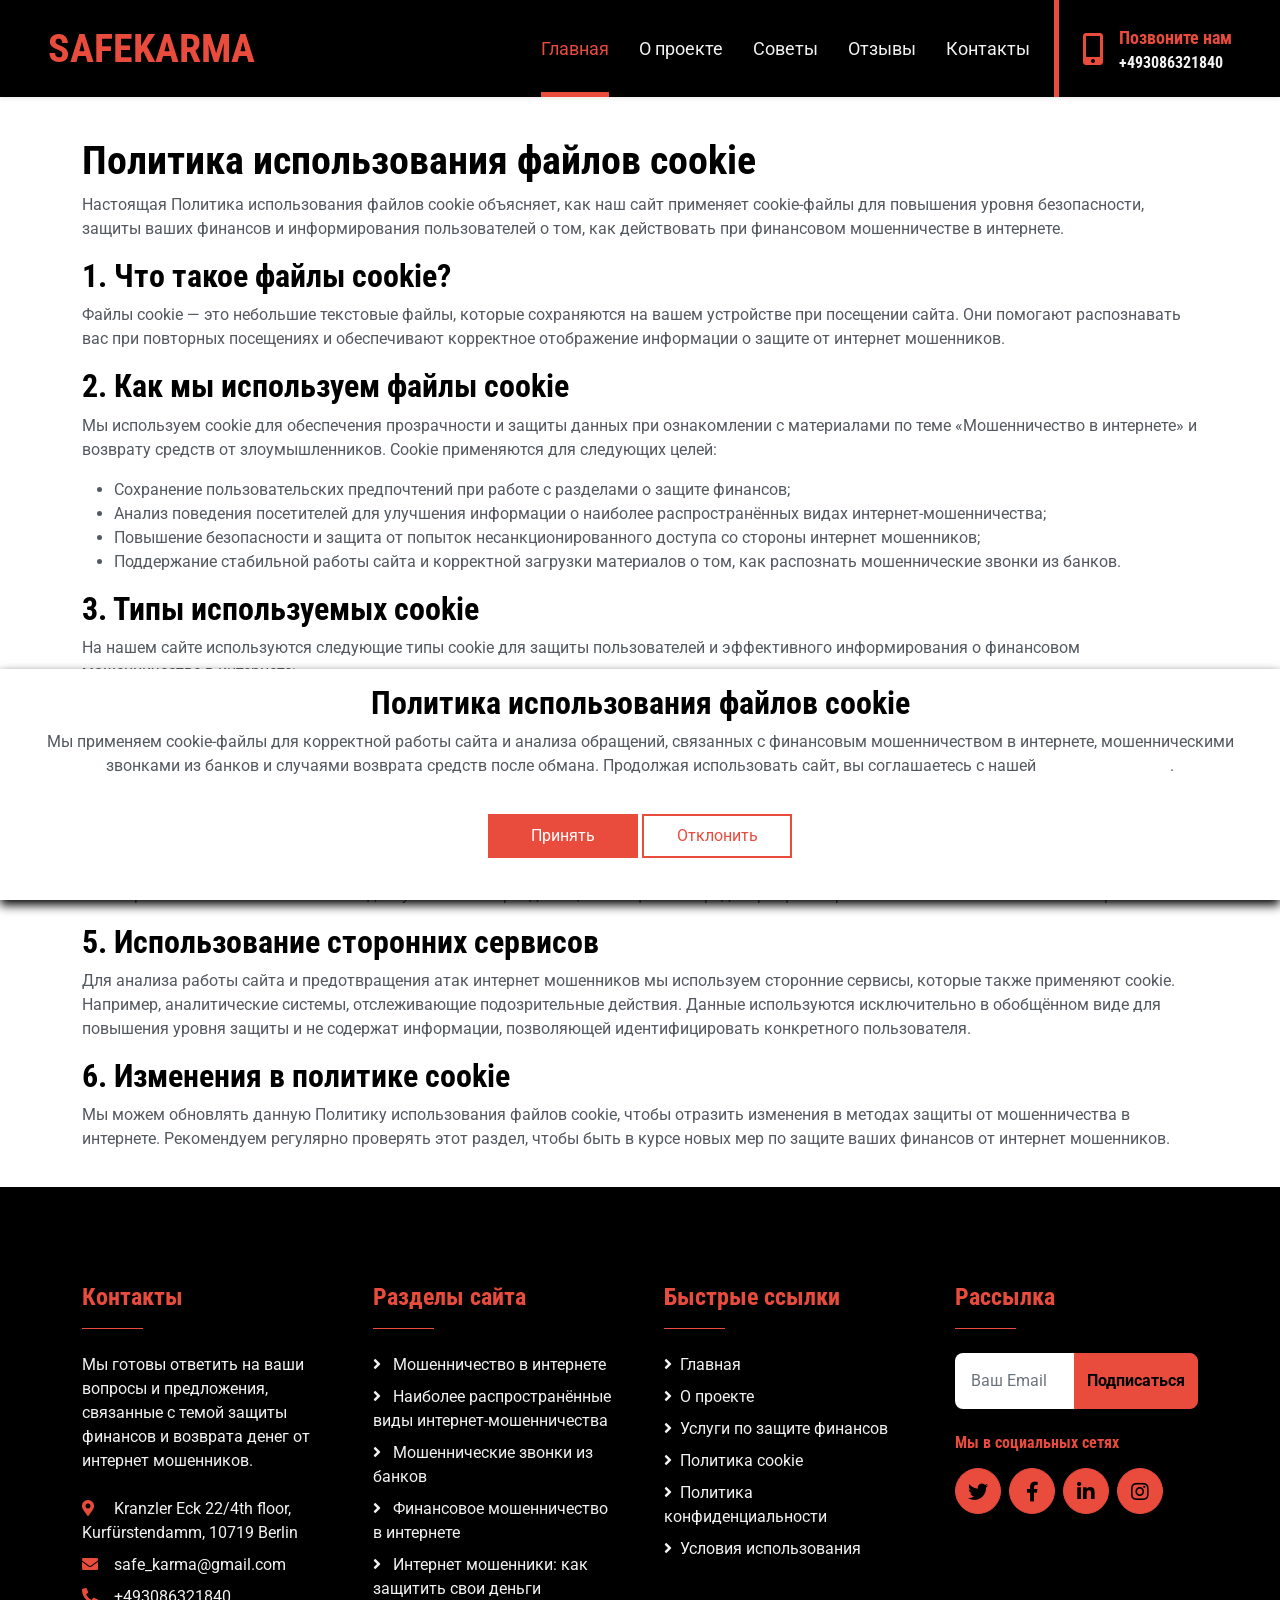
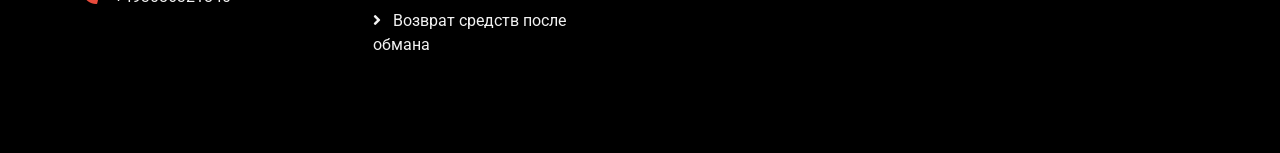
<file: cookie-policy.html>
<!DOCTYPE html>
<html lang="en">
    <head>
        <meta charset="utf-8" />
        <title>SafeKarma</title>
        <meta content="width=device-width, initial-scale=1.0" name="viewport" />
        <meta
            name="description"
            content="Защита финансов: практические инструкции и пошаговые алгоритмы по возврату денег от мошенников. Как действовать при финансовом мошенничестве в интернете, какие существуют наиболее распространённые виды интернет-мошенничества и как противостоять мошенническим звонкам из банков."
        />

        <!-- Favicon -->
        <link href="img/favicon.ico" rel="icon" />

        <!-- Google Web Fonts -->
        <link rel="preconnect" href="https://fonts.gstatic.com" />
        <link
            href="https://fonts.googleapis.com/css2?family=Roboto+Condensed:wght@400;700&family=Roboto:wght@400;700&display=swap"
            rel="stylesheet"
        />

        <!-- Icon Font Stylesheet -->
        <link
            href="https://cdnjs.cloudflare.com/ajax/libs/font-awesome/5.15.0/css/all.min.css"
            rel="stylesheet"
        />
        <link
            href="https://cdn.jsdelivr.net/npm/bootstrap-icons@1.4.1/font/bootstrap-icons.css"
            rel="stylesheet"
        />

        <!-- Libraries Stylesheet -->
        <link
            href="lib/owlcarousel/assets/owl.carousel.min.css"
            rel="stylesheet"
        />

        <!-- Customized Bootstrap Stylesheet -->
        <link href="css/bootstrap.min.css" rel="stylesheet" />

        <!-- Template Stylesheet -->
        <link href="css/style.css" rel="stylesheet" />
        <!-- Our Approach Start -->
    </head>

    <body>
        <!-- Navbar Start -->
        <nav
            class="navbar navbar-expand-lg bg-dark navbar-dark shadow-sm px-5 py-3 py-lg-0"
        >
            <a href="index.html" class="navbar-brand p-0">
                <h1 class="m-0 text-uppercase text-primary">SafeKarma</h1>
            </a>
            <button
                class="navbar-toggler"
                type="button"
                data-bs-toggle="collapse"
                data-bs-target="#navbarCollapse"
            >
                <span class="navbar-toggler-icon"></span>
            </button>
            <div class="collapse navbar-collapse" id="navbarCollapse">
                <div
                    class="navbar-nav ms-auto py-0 pe-4 border-end border-5 border-primary"
                >
                    <a href="index.html" class="nav-item nav-link active"
                        >Главная</a
                    >
                    <a href="about.html" class="nav-item nav-link">О проекте</a>
                    <a href="service.html" class="nav-item nav-link">Советы</a>
                    <a href="reviews.html" class="nav-item nav-link">Отзывы</a>
                    <a href="contact.html" class="nav-item nav-link"
                        >Контакты</a
                    >
                </div>
                <div class="d-none d-lg-flex align-items-center ps-4">
                    <i class="fa fa-2x fa-mobile-alt text-secondary me-3"></i>
                    <div>
                        <h5 class="text-primary mb-1">
                            <small>Позвоните нам</small>
                        </h5>
                        <h6 class="text-light m-0">+493086321840</h6>
                    </div>
                </div>
            </div>
        </nav>
        <!-- Navbar End -->

        <article class="container additional-wrapper" style="margin-top: 20px">
            <div class="page__content" style="padding: 20px 0px">
                <h1>Политика использования файлов cookie</h1>

                <p>
                    Настоящая Политика использования файлов cookie объясняет,
                    как наш сайт применяет cookie-файлы для повышения уровня
                    безопасности, защиты ваших финансов и информирования
                    пользователей о том, как действовать при финансовом
                    мошенничестве в интернете.
                </p>

                <h2>1. Что такое файлы cookie?</h2>

                <p>
                    Файлы cookie — это небольшие текстовые файлы, которые
                    сохраняются на вашем устройстве при посещении сайта. Они
                    помогают распознавать вас при повторных посещениях и
                    обеспечивают корректное отображение информации о защите от
                    интернет мошенников.
                </p>

                <h2>2. Как мы используем файлы cookie</h2>

                <p>
                    Мы используем cookie для обеспечения прозрачности и защиты
                    данных при ознакомлении с материалами по теме «Мошенничество
                    в интернете» и возврату средств от злоумышленников. Cookie
                    применяются для следующих целей:
                </p>
                <ul>
                    <li>
                        Сохранение пользовательских предпочтений при работе с
                        разделами о защите финансов;
                    </li>
                    <li>
                        Анализ поведения посетителей для улучшения информации о
                        наиболее распространённых видах интернет-мошенничества;
                    </li>
                    <li>
                        Повышение безопасности и защита от попыток
                        несанкционированного доступа со стороны интернет
                        мошенников;
                    </li>
                    <li>
                        Поддержание стабильной работы сайта и корректной
                        загрузки материалов о том, как распознать мошеннические
                        звонки из банков.
                    </li>
                </ul>

                <h2>3. Типы используемых cookie</h2>

                <p>
                    На нашем сайте используются следующие типы cookie для защиты
                    пользователей и эффективного информирования о финансовом
                    мошенничестве в интернете:
                </p>
                <ul>
                    <li>
                        <strong>Сессионные cookie:</strong> удаляются после
                        закрытия браузера и применяются для безопасного перехода
                        между страницами;
                    </li>
                    <li>
                        <strong>Постоянные cookie:</strong> сохраняются для
                        запоминания ваших предпочтений при чтении материалов о
                        защите от интернет мошенников;
                    </li>
                    <li>
                        <strong>Сторонние cookie:</strong> помогают
                        анализировать активность пользователей для повышения
                        эффективности контента, посвящённого возврату денег от
                        мошенников.
                    </li>
                </ul>

                <h2>4. Управление cookie</h2>

                <p>
                    Вы можете управлять cookie в настройках вашего браузера:
                    разрешать, ограничивать или удалять файлы. Обратите
                    внимание, что отключение некоторых cookie может повлиять на
                    доступ к важным разделам, посвящённым предотвращению
                    финансового мошенничества в интернете.
                </p>

                <h2>5. Использование сторонних сервисов</h2>

                <p>
                    Для анализа работы сайта и предотвращения атак интернет
                    мошенников мы используем сторонние сервисы, которые также
                    применяют cookie. Например, аналитические системы,
                    отслеживающие подозрительные действия. Данные используются
                    исключительно в обобщённом виде для повышения уровня защиты
                    и не содержат информации, позволяющей идентифицировать
                    конкретного пользователя.
                </p>

                <h2>6. Изменения в политике cookie</h2>

                <p>
                    Мы можем обновлять данную Политику использования файлов
                    cookie, чтобы отразить изменения в методах защиты от
                    мошенничества в интернете. Рекомендуем регулярно проверять
                    этот раздел, чтобы быть в курсе новых мер по защите ваших
                    финансов от интернет мошенников.
                </p>
            </div>
        </article>

        <!-- Footer Start -->
        <div class="container-fluid bg-dark text-light py-5">
            <div class="container py-5">
                <div class="row g-5">
                    <div class="col-lg-3 col-md-6">
                        <h4 class="text-primary">Контакты</h4>
                        <hr
                            class="w-25 text-secondary mb-4"
                            style="opacity: 1"
                        />
                        <p class="mb-4">
                            Мы готовы ответить на ваши вопросы и предложения,
                            связанные с темой защиты финансов и возврата денег
                            от интернет мошенников.
                        </p>
                        <p class="mb-2">
                            <i
                                class="fa fa-map-marker-alt text-primary me-3"
                            ></i>
                            Kranzler Eck 22/4th floor, Kurfürstendamm, 10719
                            Berlin
                        </p>
                        <p class="mb-2">
                            <i class="fa fa-envelope text-primary me-3"></i
                            >safe_karma@gmail.com
                        </p>
                        <p class="mb-0">
                            <i class="fa fa-phone-alt text-primary me-3"></i
                            >+493086321840
                        </p>
                    </div>
                    <div class="col-lg-3 col-md-6">
                        <h4 class="text-primary">Разделы сайта</h4>
                        <hr
                            class="w-25 text-secondary mb-4"
                            style="opacity: 1"
                        />
                        <div class="d-flex flex-column justify-content-start">
                            <a class="text-light mb-2" href="#"
                                ><i class="fa fa-angle-right me-2"></i>
                                Мошенничество в интернете</a
                            >
                            <a class="text-light mb-2" href="#"
                                ><i class="fa fa-angle-right me-2"></i> Наиболее
                                распространённые виды интернет-мошенничества</a
                            >
                            <a class="text-light mb-2" href="#"
                                ><i class="fa fa-angle-right me-2"></i>
                                Мошеннические звонки из банков</a
                            >
                            <a class="text-light mb-2" href="#"
                                ><i class="fa fa-angle-right me-2"></i>
                                Финансовое мошенничество в интернете</a
                            >
                            <a class="text-light mb-2" href="#"
                                ><i class="fa fa-angle-right me-2"></i> Интернет
                                мошенники: как защитить свои деньги</a
                            >
                            <a class="text-light" href="#"
                                ><i class="fa fa-angle-right me-2"></i> Возврат
                                средств после обмана</a
                            >
                        </div>
                    </div>
                    <div class="col-lg-3 col-md-6">
                        <h4 class="text-primary">Быстрые ссылки</h4>
                        <hr
                            class="w-25 text-secondary mb-4"
                            style="opacity: 1"
                        />
                        <div class="d-flex flex-column justify-content-start">
                            <a class="text-light mb-2" href="index.html"
                                ><i class="fa fa-angle-right me-2"></i
                                >Главная</a
                            >
                            <a class="text-light mb-2" href="about.html"
                                ><i class="fa fa-angle-right me-2"></i>О
                                проекте</a
                            >
                            <a class="text-light mb-2" href="service.html"
                                ><i class="fa fa-angle-right me-2"></i>Услуги по
                                защите финансов</a
                            >
                            <a class="text-light mb-2" href="cookie-policy.html"
                                ><i class="fa fa-angle-right me-2"></i>Политика
                                cookie</a
                            >
                            <a
                                class="text-light mb-2"
                                href="privacy-policy.html"
                                ><i class="fa fa-angle-right me-2"></i>Политика
                                конфиденциальности</a
                            >
                            <a class="text-light" href="terms-of-use.html"
                                ><i class="fa fa-angle-right me-2"></i>Условия
                                использования</a
                            >
                        </div>
                    </div>
                    <div class="col-lg-3 col-md-6">
                        <h4 class="text-primary">Рассылка</h4>
                        <hr
                            class="w-25 text-secondary mb-4"
                            style="opacity: 1"
                        />
                        <form action="thanks.html" method="get">
                            <div class="input-group">
                                <input
                                    type="text"
                                    class="form-control p-3 border-0"
                                    placeholder="Ваш Email"
                                    required
                                />
                                <button type="submit" class="btn btn-primary">
                                    Подписаться
                                </button>
                            </div>
                        </form>
                        <h6 class="text-primary mt-4 mb-3">
                            Мы в социальных сетях
                        </h6>
                        <div class="d-flex">
                            <a
                                class="btn btn-lg btn-primary btn-lg-square rounded-circle me-2"
                                href="https://twitter.com/"
                                target="_blank"
                                ><i class="fab fa-twitter"></i
                            ></a>
                            <a
                                class="btn btn-lg btn-primary btn-lg-square rounded-circle me-2"
                                href="https://facebook.com/"
                                target="_blank"
                                ><i class="fab fa-facebook-f"></i
                            ></a>
                            <a
                                class="btn btn-lg btn-primary btn-lg-square rounded-circle me-2"
                                href="https://www.linkedin.com/company/"
                                target="_blank"
                                ><i class="fab fa-linkedin-in"></i
                            ></a>
                            <a
                                class="btn btn-lg btn-primary btn-lg-square rounded-circle"
                                href="https://instagram.com/"
                                target="_blank"
                                ><i class="fab fa-instagram"></i
                            ></a>
                        </div>
                    </div>
                </div>
            </div>
        </div>
        <!-- Footer End -->

        <!-- Cookie banner -->
        <div class="cookie-wrapper show">
            <div>
                <i class="bx bx-cookie"></i>
                <h2 style="text-align: center">
                    Политика использования файлов cookie
                </h2>
            </div>

            <div class="data">
                <p>
                    Мы применяем cookie-файлы для корректной работы сайта и
                    анализа обращений, связанных с финансовым мошенничеством в
                    интернете, мошенническими звонками из банков и случаями
                    возврата средств после обмана. Продолжая использовать сайт,
                    вы соглашаетесь с нашей
                    <a href="cookie-policy.html">политикой cookie</a>.
                </p>
            </div>

            <div class="buttons">
                <button class="cookie-button" id="acceptBtn">Принять</button>
                <button class="cookie-button" id="declineBtn">Отклонить</button>
            </div>
        </div>
        <!-- End Cookie banner -->

        <!-- Back to Top -->
        <a
            href="#"
            class="btn btn-lg btn-secondary btn-lg-square rounded-circle back-to-top"
            ><i class="bi bi-arrow-up"></i
        ></a>

        <!-- JavaScript Libraries -->
        <script src="https://code.jquery.com/jquery-3.4.1.min.js"></script>
        <script src="https://cdn.jsdelivr.net/npm/bootstrap@5.0.0/dist/js/bootstrap.bundle.min.js"></script>
        <script src="lib/easing/easing.min.js"></script>
        <script src="lib/waypoints/waypoints.min.js"></script>
        <script src="lib/owlcarousel/owl.carousel.min.js"></script>

        <!-- Template Javascript -->
        <script src="js/main.js"></script>
        <script src="js/cookiebanner.js"></script>
    </body>
</html>
</file>
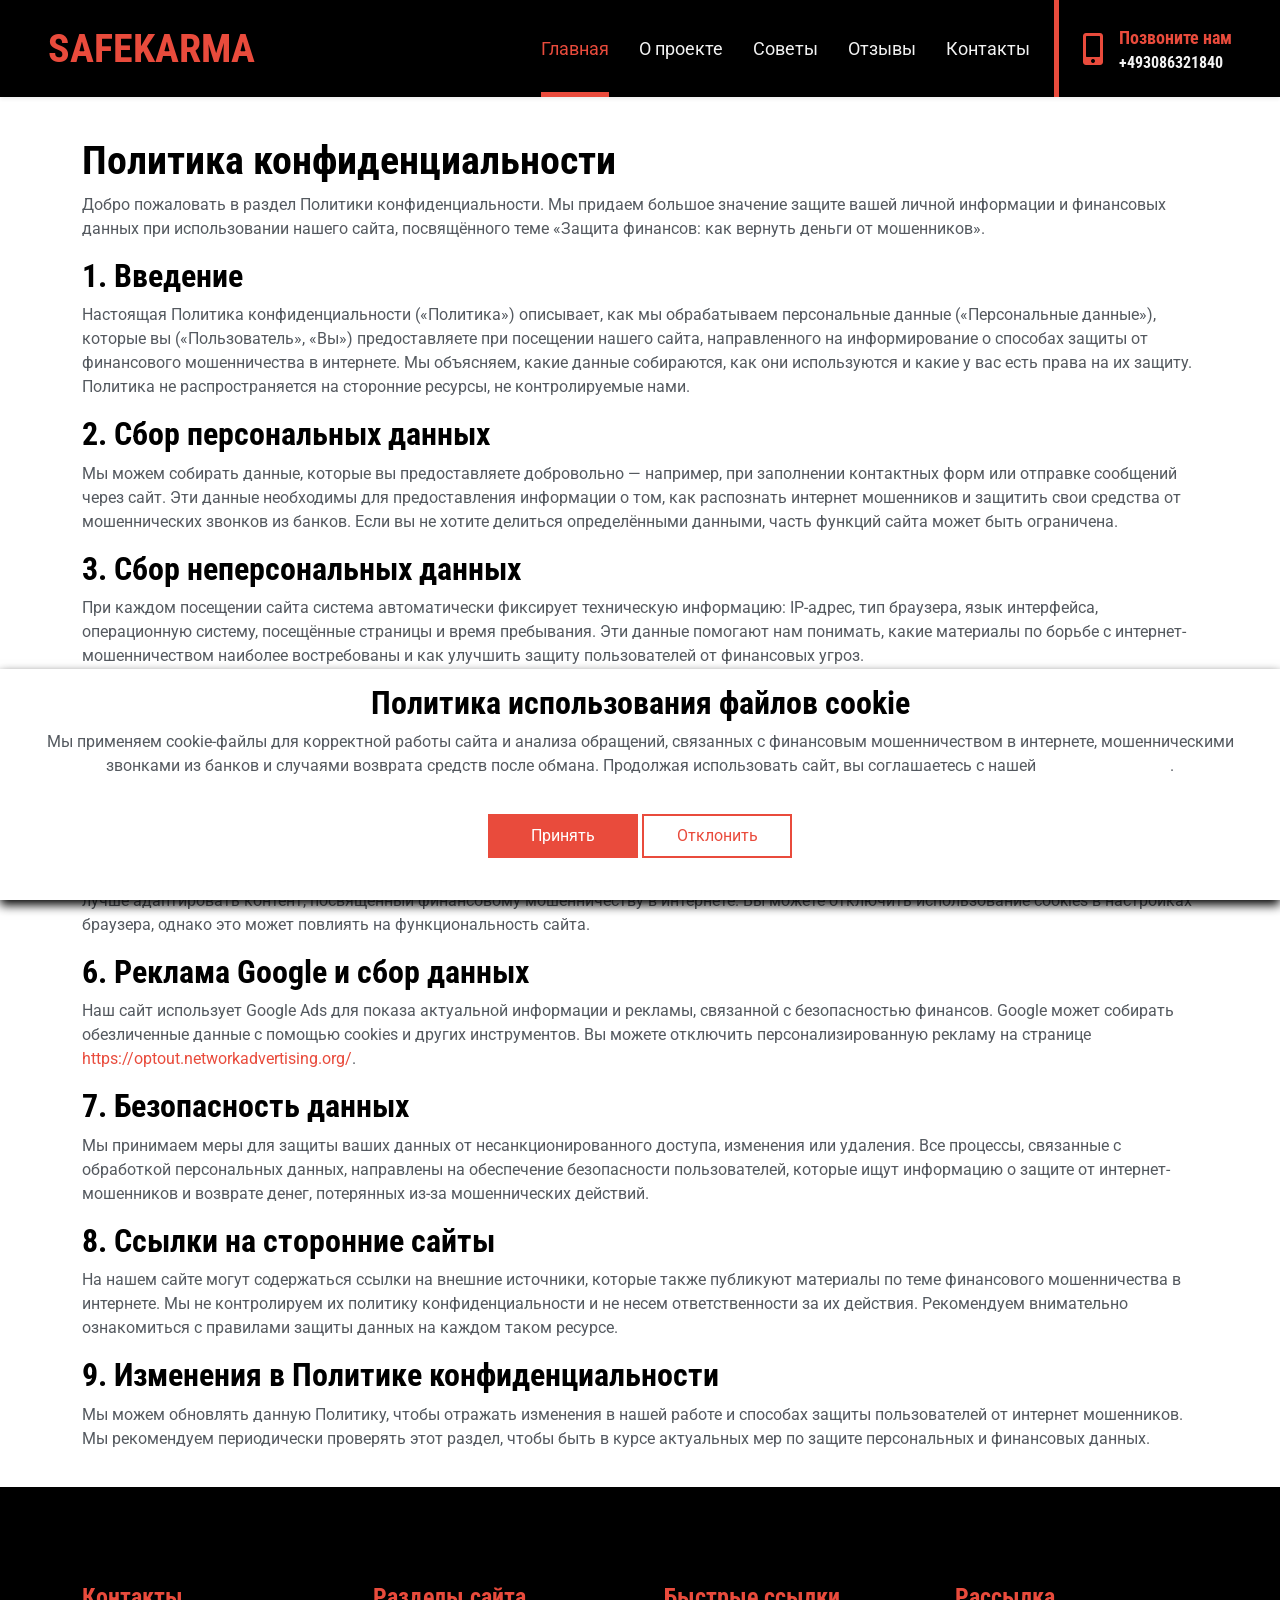
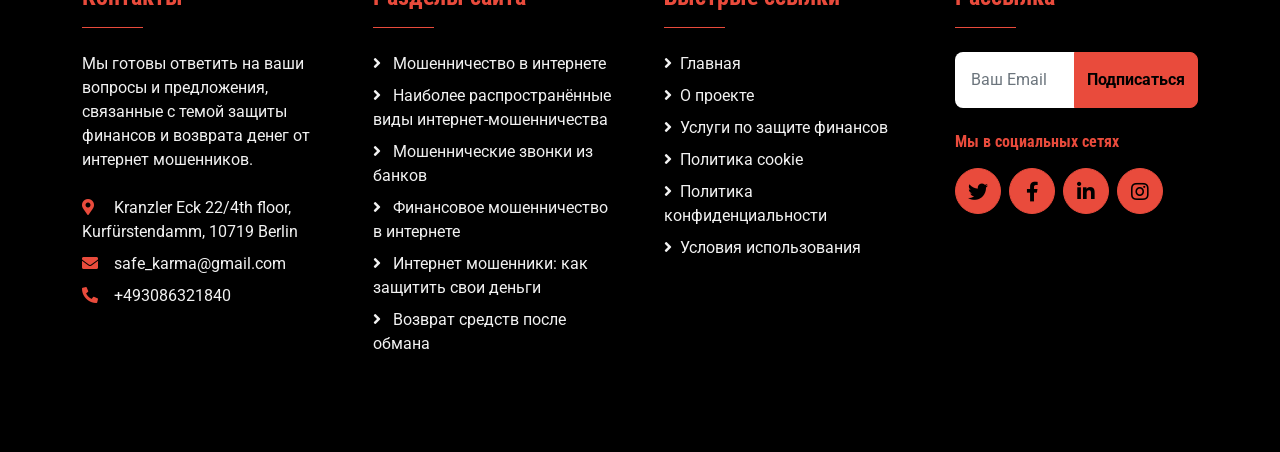
<file: privacy-policy.html>
<!DOCTYPE html>
<html lang="en">
    <head>
        <meta charset="utf-8" />
        <title>SafeKarma</title>
        <meta content="width=device-width, initial-scale=1.0" name="viewport" />
        <meta
            name="description"
            content="Защита финансов: практические инструкции и пошаговые алгоритмы по возврату денег от мошенников. Как действовать при финансовом мошенничестве в интернете, какие существуют наиболее распространённые виды интернет-мошенничества и как противостоять мошенническим звонкам из банков."
        />

        <!-- Favicon -->
        <link href="img/favicon.ico" rel="icon" />

        <!-- Google Web Fonts -->
        <link rel="preconnect" href="https://fonts.gstatic.com" />
        <link
            href="https://fonts.googleapis.com/css2?family=Roboto+Condensed:wght@400;700&family=Roboto:wght@400;700&display=swap"
            rel="stylesheet"
        />

        <!-- Icon Font Stylesheet -->
        <link
            href="https://cdnjs.cloudflare.com/ajax/libs/font-awesome/5.15.0/css/all.min.css"
            rel="stylesheet"
        />
        <link
            href="https://cdn.jsdelivr.net/npm/bootstrap-icons@1.4.1/font/bootstrap-icons.css"
            rel="stylesheet"
        />

        <!-- Libraries Stylesheet -->
        <link
            href="lib/owlcarousel/assets/owl.carousel.min.css"
            rel="stylesheet"
        />

        <!-- Customized Bootstrap Stylesheet -->
        <link href="css/bootstrap.min.css" rel="stylesheet" />

        <!-- Template Stylesheet -->
        <link href="css/style.css" rel="stylesheet" />
        <!-- Our Approach Start -->
    </head>

    <body>
        <!-- Navbar Start -->
        <nav
            class="navbar navbar-expand-lg bg-dark navbar-dark shadow-sm px-5 py-3 py-lg-0"
        >
            <a href="index.html" class="navbar-brand p-0">
                <h1 class="m-0 text-uppercase text-primary">SafeKarma</h1>
            </a>
            <button
                class="navbar-toggler"
                type="button"
                data-bs-toggle="collapse"
                data-bs-target="#navbarCollapse"
            >
                <span class="navbar-toggler-icon"></span>
            </button>
            <div class="collapse navbar-collapse" id="navbarCollapse">
                <div
                    class="navbar-nav ms-auto py-0 pe-4 border-end border-5 border-primary"
                >
                    <a href="index.html" class="nav-item nav-link active"
                        >Главная</a
                    >
                    <a href="about.html" class="nav-item nav-link">О проекте</a>
                    <a href="service.html" class="nav-item nav-link">Советы</a>
                    <a href="reviews.html" class="nav-item nav-link">Отзывы</a>
                    <a href="contact.html" class="nav-item nav-link"
                        >Контакты</a
                    >
                </div>
                <div class="d-none d-lg-flex align-items-center ps-4">
                    <i class="fa fa-2x fa-mobile-alt text-secondary me-3"></i>
                    <div>
                        <h5 class="text-primary mb-1">
                            <small>Позвоните нам</small>
                        </h5>
                        <h6 class="text-light m-0">+493086321840</h6>
                    </div>
                </div>
            </div>
        </nav>
        <!-- Navbar End -->

        <article class="container additional-wrapper" style="margin-top: 20px">
            <div class="page__content" style="padding: 20px 0px">
                <h1>Политика конфиденциальности</h1>

                <p>
                    Добро пожаловать в раздел Политики конфиденциальности. Мы
                    придаем большое значение защите вашей личной информации и
                    финансовых данных при использовании нашего сайта,
                    посвящённого теме «Защита финансов: как вернуть деньги от
                    мошенников».
                </p>

                <h2>1. Введение</h2>

                <p>
                    Настоящая Политика конфиденциальности («Политика»)
                    описывает, как мы обрабатываем персональные данные
                    («Персональные данные»), которые вы («Пользователь», «Вы»)
                    предоставляете при посещении нашего сайта, направленного на
                    информирование о способах защиты от финансового
                    мошенничества в интернете. Мы объясняем, какие данные
                    собираются, как они используются и какие у вас есть права на
                    их защиту. Политика не распространяется на сторонние
                    ресурсы, не контролируемые нами.
                </p>

                <h2>2. Сбор персональных данных</h2>

                <p>
                    Мы можем собирать данные, которые вы предоставляете
                    добровольно — например, при заполнении контактных форм или
                    отправке сообщений через сайт. Эти данные необходимы для
                    предоставления информации о том, как распознать интернет
                    мошенников и защитить свои средства от мошеннических звонков
                    из банков. Если вы не хотите делиться определёнными данными,
                    часть функций сайта может быть ограничена.
                </p>

                <h2>3. Сбор неперсональных данных</h2>

                <p>
                    При каждом посещении сайта система автоматически фиксирует
                    техническую информацию: IP-адрес, тип браузера, язык
                    интерфейса, операционную систему, посещённые страницы и
                    время пребывания. Эти данные помогают нам понимать, какие
                    материалы по борьбе с интернет-мошенничеством наиболее
                    востребованы и как улучшить защиту пользователей от
                    финансовых угроз.
                </p>

                <h2>4. Использование собранной информации</h2>

                <p>
                    Информация, которую мы собираем, используется исключительно
                    для улучшения качества материалов о мошенничестве в
                    интернете, повышения безопасности сайта и предоставления
                    актуальных советов о том, как вернуть деньги, потерянные
                    из-за мошеннических схем. Неперсональные данные применяются
                    в аналитических целях без идентификации конкретных
                    пользователей.
                </p>

                <h2>5. Cookies</h2>

                <p>
                    Мы используем cookies для корректной работы сайта и удобства
                    пользователей. Cookies помогают запоминать ваши настройки и
                    позволяют лучше адаптировать контент, посвящённый
                    финансовому мошенничеству в интернете. Вы можете отключить
                    использование cookies в настройках браузера, однако это
                    может повлиять на функциональность сайта.
                </p>

                <h2>6. Реклама Google и сбор данных</h2>

                <p>
                    Наш сайт использует Google Ads для показа актуальной
                    информации и рекламы, связанной с безопасностью финансов.
                    Google может собирать обезличенные данные с помощью cookies
                    и других инструментов. Вы можете отключить
                    персонализированную рекламу на странице
                    <a
                        href="https://optout.networkadvertising.org/"
                        target="_blank"
                        >https://optout.networkadvertising.org/</a
                    >.
                </p>

                <h2>7. Безопасность данных</h2>

                <p>
                    Мы принимаем меры для защиты ваших данных от
                    несанкционированного доступа, изменения или удаления. Все
                    процессы, связанные с обработкой персональных данных,
                    направлены на обеспечение безопасности пользователей,
                    которые ищут информацию о защите от интернет-мошенников и
                    возврате денег, потерянных из-за мошеннических действий.
                </p>

                <h2>8. Ссылки на сторонние сайты</h2>

                <p>
                    На нашем сайте могут содержаться ссылки на внешние
                    источники, которые также публикуют материалы по теме
                    финансового мошенничества в интернете. Мы не контролируем их
                    политику конфиденциальности и не несем ответственности за их
                    действия. Рекомендуем внимательно ознакомиться с правилами
                    защиты данных на каждом таком ресурсе.
                </p>

                <h2>9. Изменения в Политике конфиденциальности</h2>

                <p>
                    Мы можем обновлять данную Политику, чтобы отражать изменения
                    в нашей работе и способах защиты пользователей от интернет
                    мошенников. Мы рекомендуем периодически проверять этот
                    раздел, чтобы быть в курсе актуальных мер по защите
                    персональных и финансовых данных.
                </p>
            </div>
        </article>

        <!-- Footer Start -->
        <div class="container-fluid bg-dark text-light py-5">
            <div class="container py-5">
                <div class="row g-5">
                    <div class="col-lg-3 col-md-6">
                        <h4 class="text-primary">Контакты</h4>
                        <hr
                            class="w-25 text-secondary mb-4"
                            style="opacity: 1"
                        />
                        <p class="mb-4">
                            Мы готовы ответить на ваши вопросы и предложения,
                            связанные с темой защиты финансов и возврата денег
                            от интернет мошенников.
                        </p>
                        <p class="mb-2">
                            <i
                                class="fa fa-map-marker-alt text-primary me-3"
                            ></i>
                            Kranzler Eck 22/4th floor, Kurfürstendamm, 10719
                            Berlin
                        </p>
                        <p class="mb-2">
                            <i class="fa fa-envelope text-primary me-3"></i
                            >safe_karma@gmail.com
                        </p>
                        <p class="mb-0">
                            <i class="fa fa-phone-alt text-primary me-3"></i
                            >+493086321840
                        </p>
                    </div>
                    <div class="col-lg-3 col-md-6">
                        <h4 class="text-primary">Разделы сайта</h4>
                        <hr
                            class="w-25 text-secondary mb-4"
                            style="opacity: 1"
                        />
                        <div class="d-flex flex-column justify-content-start">
                            <a class="text-light mb-2" href="#"
                                ><i class="fa fa-angle-right me-2"></i>
                                Мошенничество в интернете</a
                            >
                            <a class="text-light mb-2" href="#"
                                ><i class="fa fa-angle-right me-2"></i> Наиболее
                                распространённые виды интернет-мошенничества</a
                            >
                            <a class="text-light mb-2" href="#"
                                ><i class="fa fa-angle-right me-2"></i>
                                Мошеннические звонки из банков</a
                            >
                            <a class="text-light mb-2" href="#"
                                ><i class="fa fa-angle-right me-2"></i>
                                Финансовое мошенничество в интернете</a
                            >
                            <a class="text-light mb-2" href="#"
                                ><i class="fa fa-angle-right me-2"></i> Интернет
                                мошенники: как защитить свои деньги</a
                            >
                            <a class="text-light" href="#"
                                ><i class="fa fa-angle-right me-2"></i> Возврат
                                средств после обмана</a
                            >
                        </div>
                    </div>
                    <div class="col-lg-3 col-md-6">
                        <h4 class="text-primary">Быстрые ссылки</h4>
                        <hr
                            class="w-25 text-secondary mb-4"
                            style="opacity: 1"
                        />
                        <div class="d-flex flex-column justify-content-start">
                            <a class="text-light mb-2" href="index.html"
                                ><i class="fa fa-angle-right me-2"></i
                                >Главная</a
                            >
                            <a class="text-light mb-2" href="about.html"
                                ><i class="fa fa-angle-right me-2"></i>О
                                проекте</a
                            >
                            <a class="text-light mb-2" href="service.html"
                                ><i class="fa fa-angle-right me-2"></i>Услуги по
                                защите финансов</a
                            >
                            <a class="text-light mb-2" href="cookie-policy.html"
                                ><i class="fa fa-angle-right me-2"></i>Политика
                                cookie</a
                            >
                            <a
                                class="text-light mb-2"
                                href="privacy-policy.html"
                                ><i class="fa fa-angle-right me-2"></i>Политика
                                конфиденциальности</a
                            >
                            <a class="text-light" href="terms-of-use.html"
                                ><i class="fa fa-angle-right me-2"></i>Условия
                                использования</a
                            >
                        </div>
                    </div>
                    <div class="col-lg-3 col-md-6">
                        <h4 class="text-primary">Рассылка</h4>
                        <hr
                            class="w-25 text-secondary mb-4"
                            style="opacity: 1"
                        />
                        <form action="thanks.html" method="get">
                            <div class="input-group">
                                <input
                                    type="text"
                                    class="form-control p-3 border-0"
                                    placeholder="Ваш Email"
                                    required
                                />
                                <button type="submit" class="btn btn-primary">
                                    Подписаться
                                </button>
                            </div>
                        </form>
                        <h6 class="text-primary mt-4 mb-3">
                            Мы в социальных сетях
                        </h6>
                        <div class="d-flex">
                            <a
                                class="btn btn-lg btn-primary btn-lg-square rounded-circle me-2"
                                href="https://twitter.com/"
                                target="_blank"
                                ><i class="fab fa-twitter"></i
                            ></a>
                            <a
                                class="btn btn-lg btn-primary btn-lg-square rounded-circle me-2"
                                href="https://facebook.com/"
                                target="_blank"
                                ><i class="fab fa-facebook-f"></i
                            ></a>
                            <a
                                class="btn btn-lg btn-primary btn-lg-square rounded-circle me-2"
                                href="https://www.linkedin.com/company/"
                                target="_blank"
                                ><i class="fab fa-linkedin-in"></i
                            ></a>
                            <a
                                class="btn btn-lg btn-primary btn-lg-square rounded-circle"
                                href="https://instagram.com/"
                                target="_blank"
                                ><i class="fab fa-instagram"></i
                            ></a>
                        </div>
                    </div>
                </div>
            </div>
        </div>
        <!-- Footer End -->

        <!-- Cookie banner -->
        <div class="cookie-wrapper show">
            <div>
                <i class="bx bx-cookie"></i>
                <h2 style="text-align: center">
                    Политика использования файлов cookie
                </h2>
            </div>

            <div class="data">
                <p>
                    Мы применяем cookie-файлы для корректной работы сайта и
                    анализа обращений, связанных с финансовым мошенничеством в
                    интернете, мошенническими звонками из банков и случаями
                    возврата средств после обмана. Продолжая использовать сайт,
                    вы соглашаетесь с нашей
                    <a href="cookie-policy.html">политикой cookie</a>.
                </p>
            </div>

            <div class="buttons">
                <button class="cookie-button" id="acceptBtn">Принять</button>
                <button class="cookie-button" id="declineBtn">Отклонить</button>
            </div>
        </div>
        <!-- End Cookie banner -->

        <!-- Back to Top -->
        <a
            href="#"
            class="btn btn-lg btn-secondary btn-lg-square rounded-circle back-to-top"
            ><i class="bi bi-arrow-up"></i
        ></a>

        <!-- JavaScript Libraries -->
        <script src="https://code.jquery.com/jquery-3.4.1.min.js"></script>
        <script src="https://cdn.jsdelivr.net/npm/bootstrap@5.0.0/dist/js/bootstrap.bundle.min.js"></script>
        <script src="lib/easing/easing.min.js"></script>
        <script src="lib/waypoints/waypoints.min.js"></script>
        <script src="lib/owlcarousel/owl.carousel.min.js"></script>

        <!-- Template Javascript -->
        <script src="js/main.js"></script>
        <script src="js/cookiebanner.js"></script>
    </body>
</html>
</file>
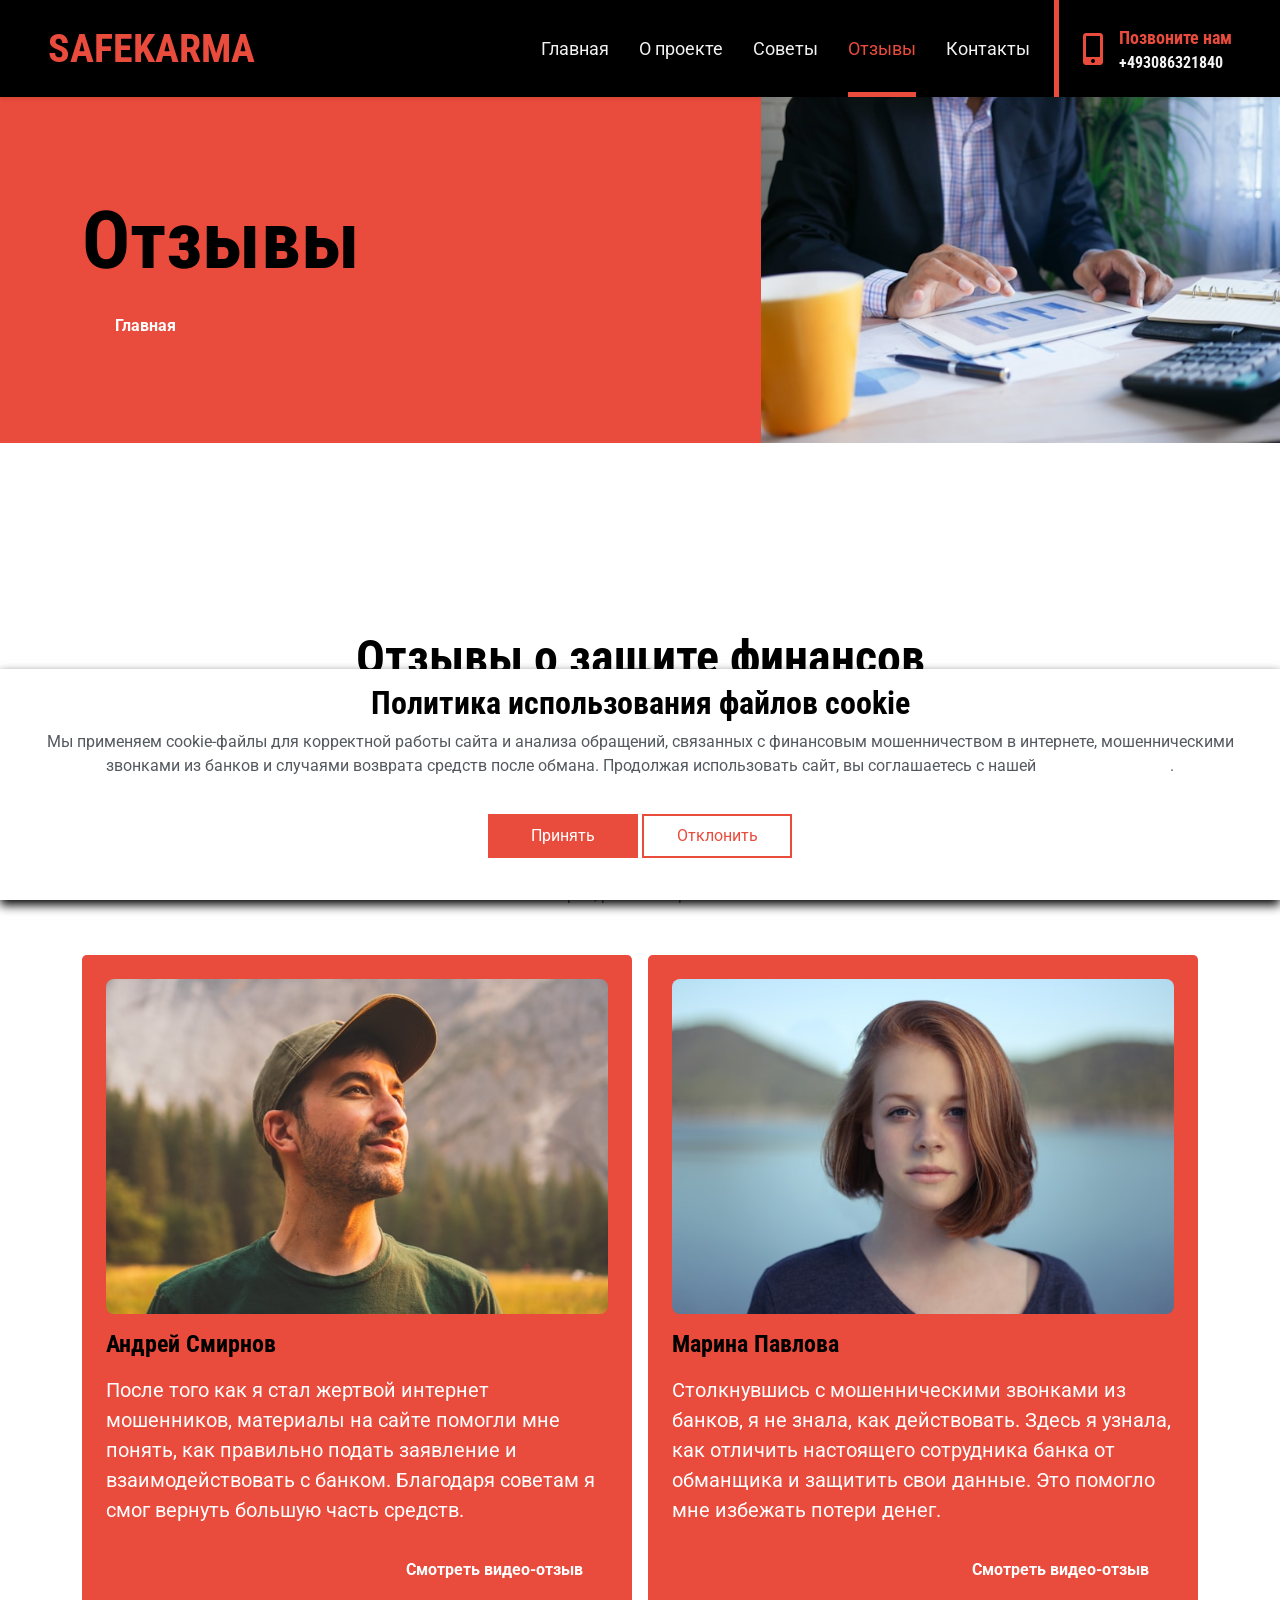
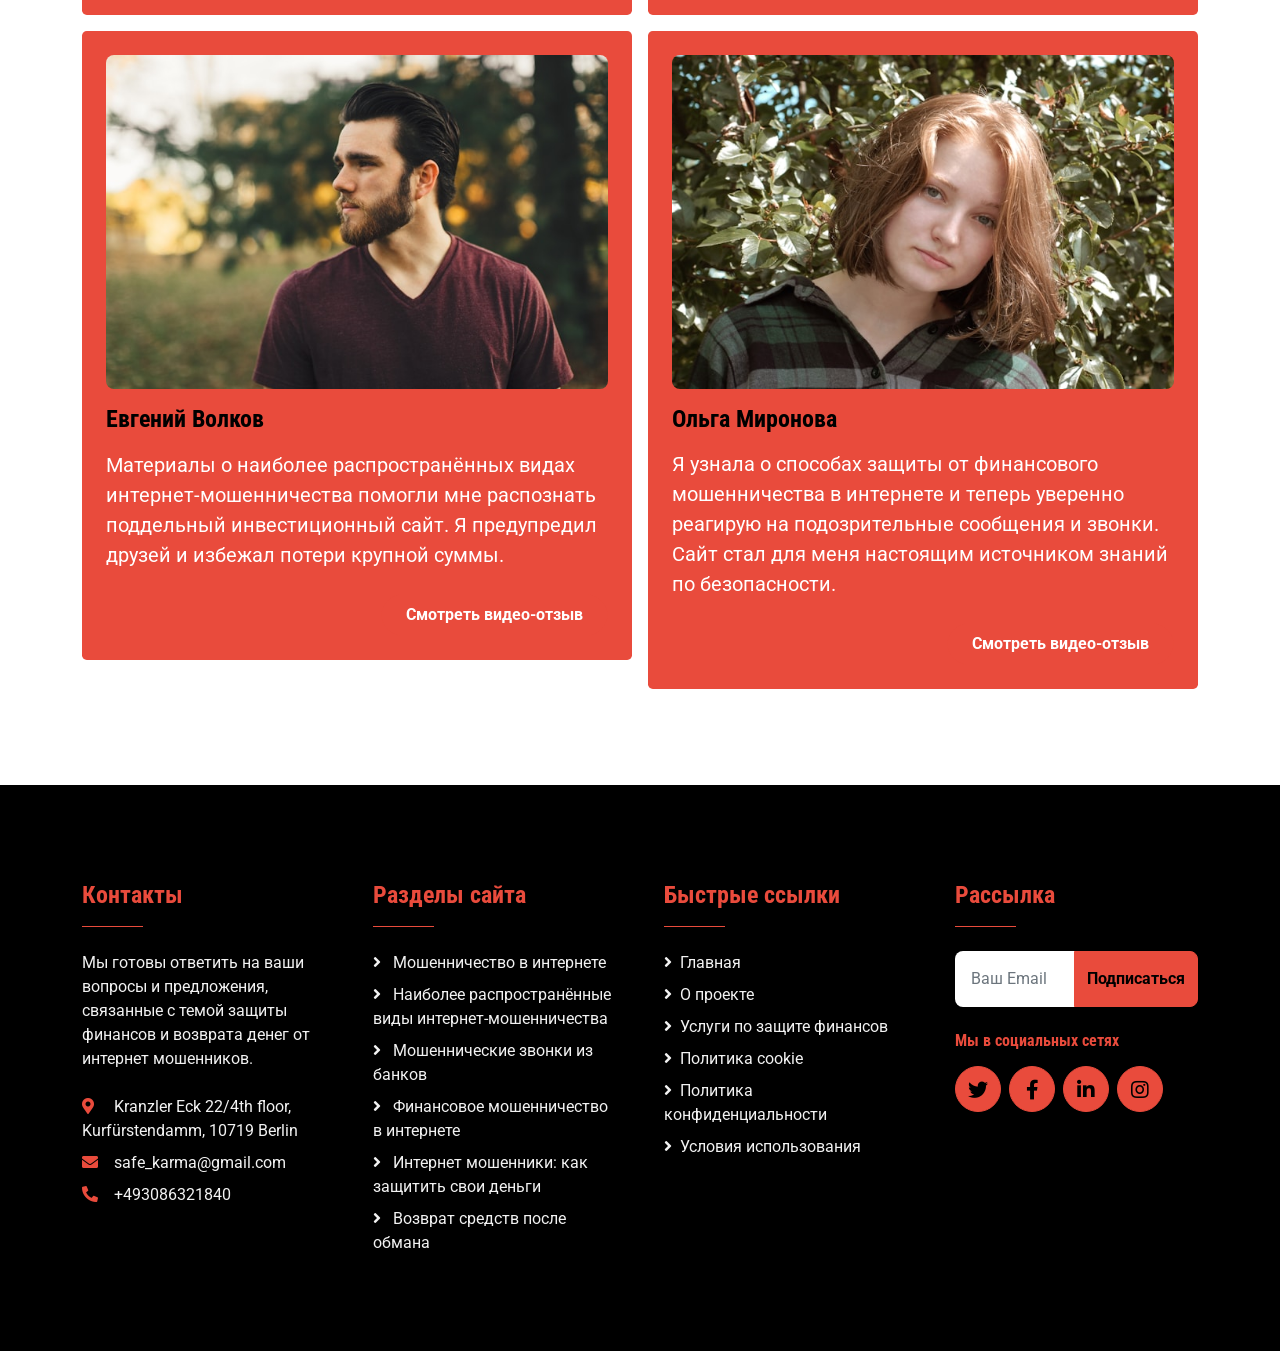
<file: reviews.html>
<!DOCTYPE html>
<html lang="en">
    <head>
        <meta charset="utf-8" />
        <title>SafeKarma</title>
        <meta content="width=device-width, initial-scale=1.0" name="viewport" />
        <meta
            name="description"
            content="Защита финансов: практические инструкции и пошаговые алгоритмы по возврату денег от мошенников. Как действовать при финансовом мошенничестве в интернете, какие существуют наиболее распространённые виды интернет-мошенничества и как противостоять мошенническим звонкам из банков."
        />

        <!-- Favicon -->
        <link href="img/favicon.ico" rel="icon" />

        <!-- Google Web Fonts -->
        <link rel="preconnect" href="https://fonts.gstatic.com" />
        <link
            href="https://fonts.googleapis.com/css2?family=Roboto+Condensed:wght@400;700&family=Roboto:wght@400;700&display=swap"
            rel="stylesheet"
        />

        <!-- Icon Font Stylesheet -->
        <link
            href="https://cdnjs.cloudflare.com/ajax/libs/font-awesome/5.15.0/css/all.min.css"
            rel="stylesheet"
        />
        <link
            href="https://cdn.jsdelivr.net/npm/bootstrap-icons@1.4.1/font/bootstrap-icons.css"
            rel="stylesheet"
        />

        <!-- Libraries Stylesheet -->
        <link
            href="lib/owlcarousel/assets/owl.carousel.min.css"
            rel="stylesheet"
        />

        <!-- Customized Bootstrap Stylesheet -->
        <link href="css/bootstrap.min.css" rel="stylesheet" />

        <!-- Template Stylesheet -->
        <link href="css/style.css" rel="stylesheet" />
        <!-- Our Approach Start -->
    </head>

    <body>
        <!-- Navbar Start -->
        <nav
            class="navbar navbar-expand-lg bg-dark navbar-dark shadow-sm px-5 py-3 py-lg-0"
        >
            <a href="index.html" class="navbar-brand p-0">
                <h1 class="m-0 text-uppercase text-primary">SafeKarma</h1>
            </a>
            <button
                class="navbar-toggler"
                type="button"
                data-bs-toggle="collapse"
                data-bs-target="#navbarCollapse"
            >
                <span class="navbar-toggler-icon"></span>
            </button>
            <div class="collapse navbar-collapse" id="navbarCollapse">
                <div
                    class="navbar-nav ms-auto py-0 pe-4 border-end border-5 border-primary"
                >
                    <a href="index.html" class="nav-item nav-link">Главная</a>
                    <a href="about.html" class="nav-item nav-link">О проекте</a>
                    <a href="service.html" class="nav-item nav-link">Советы</a>
                    <a href="reviews.html" class="nav-item nav-link active"
                        >Отзывы</a
                    >
                    <a href="contact.html" class="nav-item nav-link"
                        >Контакты</a
                    >
                </div>
                <div class="d-none d-lg-flex align-items-center ps-4">
                    <i class="fa fa-2x fa-mobile-alt text-secondary me-3"></i>
                    <div>
                        <h5 class="text-primary mb-1">
                            <small>Позвоните нам</small>
                        </h5>
                        <h6 class="text-light m-0">+493086321840</h6>
                    </div>
                </div>
            </div>
        </nav>
        <!-- Navbar End -->

        <!-- Hero Start -->
        <div
            class="container-fluid bg-primary py-5 bg-hero"
            style="margin-bottom: 90px"
        >
            <div class="container py-5">
                <div class="row justify-content-start">
                    <div class="col-lg-8 text-center text-lg-start">
                        <h1 class="display-1 text-dark">Отзывы</h1>
                        <div class="pt-2">
                            <a
                                href="index.html"
                                class="btn btn-secondary rounded-pill py-2 px-4 mx-2"
                                >Главная</a
                            >
                        </div>
                    </div>
                </div>
            </div>
        </div>
        <!-- Hero End -->

        <!-- Testimonials Start -->
        <div class="container-fluid py-5">
            <div class="container py-5">
                <div class="text-center mx-auto mb-5" style="max-width: 600px">
                    <h1 class="display-5">
                        Отзывы о защите финансов и борьбе с интернет
                        мошенничеством
                    </h1>
                    <hr class="w-25 mx-auto text-primary" style="opacity: 1" />
                    <p>
                        Наши читатели делятся своими историями, как им удалось
                        вернуть деньги от мошенников и избежать финансового
                        мошенничества в интернете. Реальные истории, реальные
                        решения.
                    </p>
                </div>
                <div class="row g-3">
                    <div class="col-xl-6 col-lg-6">
                        <div class="testimonial-item bg-primary p-4 rounded-3">
                            <img
                                class="img-fluid w-100 mb-3 rounded"
                                src="img/blog-1.jpg"
                                alt=""
                            />
                            <h4 class="mb-3">Андрей Смирнов</h4>
                            <p class="fs-5" style="color: #fff">
                                После того как я стал жертвой интернет
                                мошенников, материалы на сайте помогли мне
                                понять, как правильно подать заявление и
                                взаимодействовать с банком. Благодаря советам я
                                смог вернуть большую часть средств.
                            </p>
                            <div class="text-end">
                                <a
                                    href="https://www.youtube.com/watch?v=TmFZZlcc7uM"
                                    target="_blank"
                                    class="btn btn-secondary rounded-pill py-2 px-4 mt-2"
                                    >Смотреть видео-отзыв</a
                                >
                            </div>
                        </div>
                    </div>
                    <div class="col-xl-6 col-lg-6">
                        <div class="testimonial-item bg-primary p-4 rounded-3">
                            <img
                                class="img-fluid w-100 mb-3 rounded"
                                src="img/blog-2.jpg"
                                alt=""
                            />
                            <h4 class="mb-3">Марина Павлова</h4>
                            <p class="fs-5" style="color: #fff">
                                Столкнувшись с мошенническими звонками из
                                банков, я не знала, как действовать. Здесь я
                                узнала, как отличить настоящего сотрудника банка
                                от обманщика и защитить свои данные. Это помогло
                                мне избежать потери денег.
                            </p>
                            <div class="text-end">
                                <a
                                    href="https://www.youtube.com/shorts/HPgmDRFhQL0"
                                    target="_blank"
                                    class="btn btn-secondary rounded-pill py-2 px-4 mt-2"
                                    >Смотреть видео-отзыв</a
                                >
                            </div>
                        </div>
                    </div>
                    <div class="col-xl-6 col-lg-6">
                        <div class="testimonial-item bg-primary p-4 rounded-3">
                            <img
                                class="img-fluid w-100 mb-3 rounded"
                                src="img/blog-3.jpg"
                                alt=""
                            />
                            <h4 class="mb-3">Евгений Волков</h4>
                            <p class="fs-5" style="color: #fff">
                                Материалы о наиболее распространённых видах
                                интернет-мошенничества помогли мне распознать
                                поддельный инвестиционный сайт. Я предупредил
                                друзей и избежал потери крупной суммы.
                            </p>
                            <div class="text-end">
                                <a
                                    href="https://www.youtube.com/watch?v=chG-2Rz_OPY"
                                    target="_blank"
                                    class="btn btn-secondary rounded-pill py-2 px-4 mt-2"
                                    >Смотреть видео-отзыв</a
                                >
                            </div>
                        </div>
                    </div>
                    <div class="col-xl-6 col-lg-6">
                        <div class="testimonial-item bg-primary p-4 rounded-3">
                            <img
                                class="img-fluid w-100 mb-3 rounded"
                                src="img/blog-4.jpg"
                                alt=""
                            />
                            <h4 class="mb-3">Ольга Миронова</h4>
                            <p class="fs-5" style="color: #fff">
                                Я узнала о способах защиты от финансового
                                мошенничества в интернете и теперь уверенно
                                реагирую на подозрительные сообщения и звонки.
                                Сайт стал для меня настоящим источником знаний
                                по безопасности.
                            </p>
                            <div class="text-end">
                                <a
                                    href="https://www.youtube.com/watch?v=cb3TMkMNe3I"
                                    target="_blank"
                                    class="btn btn-secondary rounded-pill py-2 px-4 mt-2"
                                    >Смотреть видео-отзыв</a
                                >
                            </div>
                        </div>
                    </div>
                </div>
            </div>
        </div>
        <!-- Testimonials End -->

        <!-- Footer Start -->
        <div class="container-fluid bg-dark text-light py-5">
            <div class="container py-5">
                <div class="row g-5">
                    <div class="col-lg-3 col-md-6">
                        <h4 class="text-primary">Контакты</h4>
                        <hr
                            class="w-25 text-secondary mb-4"
                            style="opacity: 1"
                        />
                        <p class="mb-4">
                            Мы готовы ответить на ваши вопросы и предложения,
                            связанные с темой защиты финансов и возврата денег
                            от интернет мошенников.
                        </p>
                        <p class="mb-2">
                            <i
                                class="fa fa-map-marker-alt text-primary me-3"
                            ></i>
                            Kranzler Eck 22/4th floor, Kurfürstendamm, 10719
                            Berlin
                        </p>
                        <p class="mb-2">
                            <i class="fa fa-envelope text-primary me-3"></i
                            >safe_karma@gmail.com
                        </p>
                        <p class="mb-0">
                            <i class="fa fa-phone-alt text-primary me-3"></i
                            >+493086321840
                        </p>
                    </div>
                    <div class="col-lg-3 col-md-6">
                        <h4 class="text-primary">Разделы сайта</h4>
                        <hr
                            class="w-25 text-secondary mb-4"
                            style="opacity: 1"
                        />
                        <div class="d-flex flex-column justify-content-start">
                            <a class="text-light mb-2" href="#"
                                ><i class="fa fa-angle-right me-2"></i>
                                Мошенничество в интернете</a
                            >
                            <a class="text-light mb-2" href="#"
                                ><i class="fa fa-angle-right me-2"></i> Наиболее
                                распространённые виды интернет-мошенничества</a
                            >
                            <a class="text-light mb-2" href="#"
                                ><i class="fa fa-angle-right me-2"></i>
                                Мошеннические звонки из банков</a
                            >
                            <a class="text-light mb-2" href="#"
                                ><i class="fa fa-angle-right me-2"></i>
                                Финансовое мошенничество в интернете</a
                            >
                            <a class="text-light mb-2" href="#"
                                ><i class="fa fa-angle-right me-2"></i> Интернет
                                мошенники: как защитить свои деньги</a
                            >
                            <a class="text-light" href="#"
                                ><i class="fa fa-angle-right me-2"></i> Возврат
                                средств после обмана</a
                            >
                        </div>
                    </div>
                    <div class="col-lg-3 col-md-6">
                        <h4 class="text-primary">Быстрые ссылки</h4>
                        <hr
                            class="w-25 text-secondary mb-4"
                            style="opacity: 1"
                        />
                        <div class="d-flex flex-column justify-content-start">
                            <a class="text-light mb-2" href="index.html"
                                ><i class="fa fa-angle-right me-2"></i
                                >Главная</a
                            >
                            <a class="text-light mb-2" href="about.html"
                                ><i class="fa fa-angle-right me-2"></i>О
                                проекте</a
                            >
                            <a class="text-light mb-2" href="service.html"
                                ><i class="fa fa-angle-right me-2"></i>Услуги по
                                защите финансов</a
                            >
                            <a class="text-light mb-2" href="cookie-policy.html"
                                ><i class="fa fa-angle-right me-2"></i>Политика
                                cookie</a
                            >
                            <a
                                class="text-light mb-2"
                                href="privacy-policy.html"
                                ><i class="fa fa-angle-right me-2"></i>Политика
                                конфиденциальности</a
                            >
                            <a class="text-light" href="terms-of-use.html"
                                ><i class="fa fa-angle-right me-2"></i>Условия
                                использования</a
                            >
                        </div>
                    </div>
                    <div class="col-lg-3 col-md-6">
                        <h4 class="text-primary">Рассылка</h4>
                        <hr
                            class="w-25 text-secondary mb-4"
                            style="opacity: 1"
                        />
                        <form action="thanks.html" method="get">
                            <div class="input-group">
                                <input
                                    type="text"
                                    class="form-control p-3 border-0"
                                    placeholder="Ваш Email"
                                    required
                                />
                                <button type="submit" class="btn btn-primary">
                                    Подписаться
                                </button>
                            </div>
                        </form>
                        <h6 class="text-primary mt-4 mb-3">
                            Мы в социальных сетях
                        </h6>
                        <div class="d-flex">
                            <a
                                class="btn btn-lg btn-primary btn-lg-square rounded-circle me-2"
                                href="https://twitter.com/"
                                target="_blank"
                                ><i class="fab fa-twitter"></i
                            ></a>
                            <a
                                class="btn btn-lg btn-primary btn-lg-square rounded-circle me-2"
                                href="https://facebook.com/"
                                target="_blank"
                                ><i class="fab fa-facebook-f"></i
                            ></a>
                            <a
                                class="btn btn-lg btn-primary btn-lg-square rounded-circle me-2"
                                href="https://www.linkedin.com/company/"
                                target="_blank"
                                ><i class="fab fa-linkedin-in"></i
                            ></a>
                            <a
                                class="btn btn-lg btn-primary btn-lg-square rounded-circle"
                                href="https://instagram.com/"
                                target="_blank"
                                ><i class="fab fa-instagram"></i
                            ></a>
                        </div>
                    </div>
                </div>
            </div>
        </div>
        <!-- Footer End -->

        <!-- Cookie banner -->
        <div class="cookie-wrapper show">
            <div>
                <i class="bx bx-cookie"></i>
                <h2 style="text-align: center">
                    Политика использования файлов cookie
                </h2>
            </div>

            <div class="data">
                <p>
                    Мы применяем cookie-файлы для корректной работы сайта и
                    анализа обращений, связанных с финансовым мошенничеством в
                    интернете, мошенническими звонками из банков и случаями
                    возврата средств после обмана. Продолжая использовать сайт,
                    вы соглашаетесь с нашей
                    <a href="cookie-policy.html">политикой cookie</a>.
                </p>
            </div>

            <div class="buttons">
                <button class="cookie-button" id="acceptBtn">Принять</button>
                <button class="cookie-button" id="declineBtn">Отклонить</button>
            </div>
        </div>
        <!-- End Cookie banner -->

        <!-- Back to Top -->
        <a
            href="#"
            class="btn btn-lg btn-secondary btn-lg-square rounded-circle back-to-top"
            ><i class="bi bi-arrow-up"></i
        ></a>

        <!-- JavaScript Libraries -->
        <script src="https://code.jquery.com/jquery-3.4.1.min.js"></script>
        <script src="https://cdn.jsdelivr.net/npm/bootstrap@5.0.0/dist/js/bootstrap.bundle.min.js"></script>
        <script src="lib/easing/easing.min.js"></script>
        <script src="lib/waypoints/waypoints.min.js"></script>
        <script src="lib/owlcarousel/owl.carousel.min.js"></script>

        <!-- Template Javascript -->
        <script src="js/main.js"></script>
        <script src="js/cookiebanner.js"></script>
    </body>
</html>
</file>
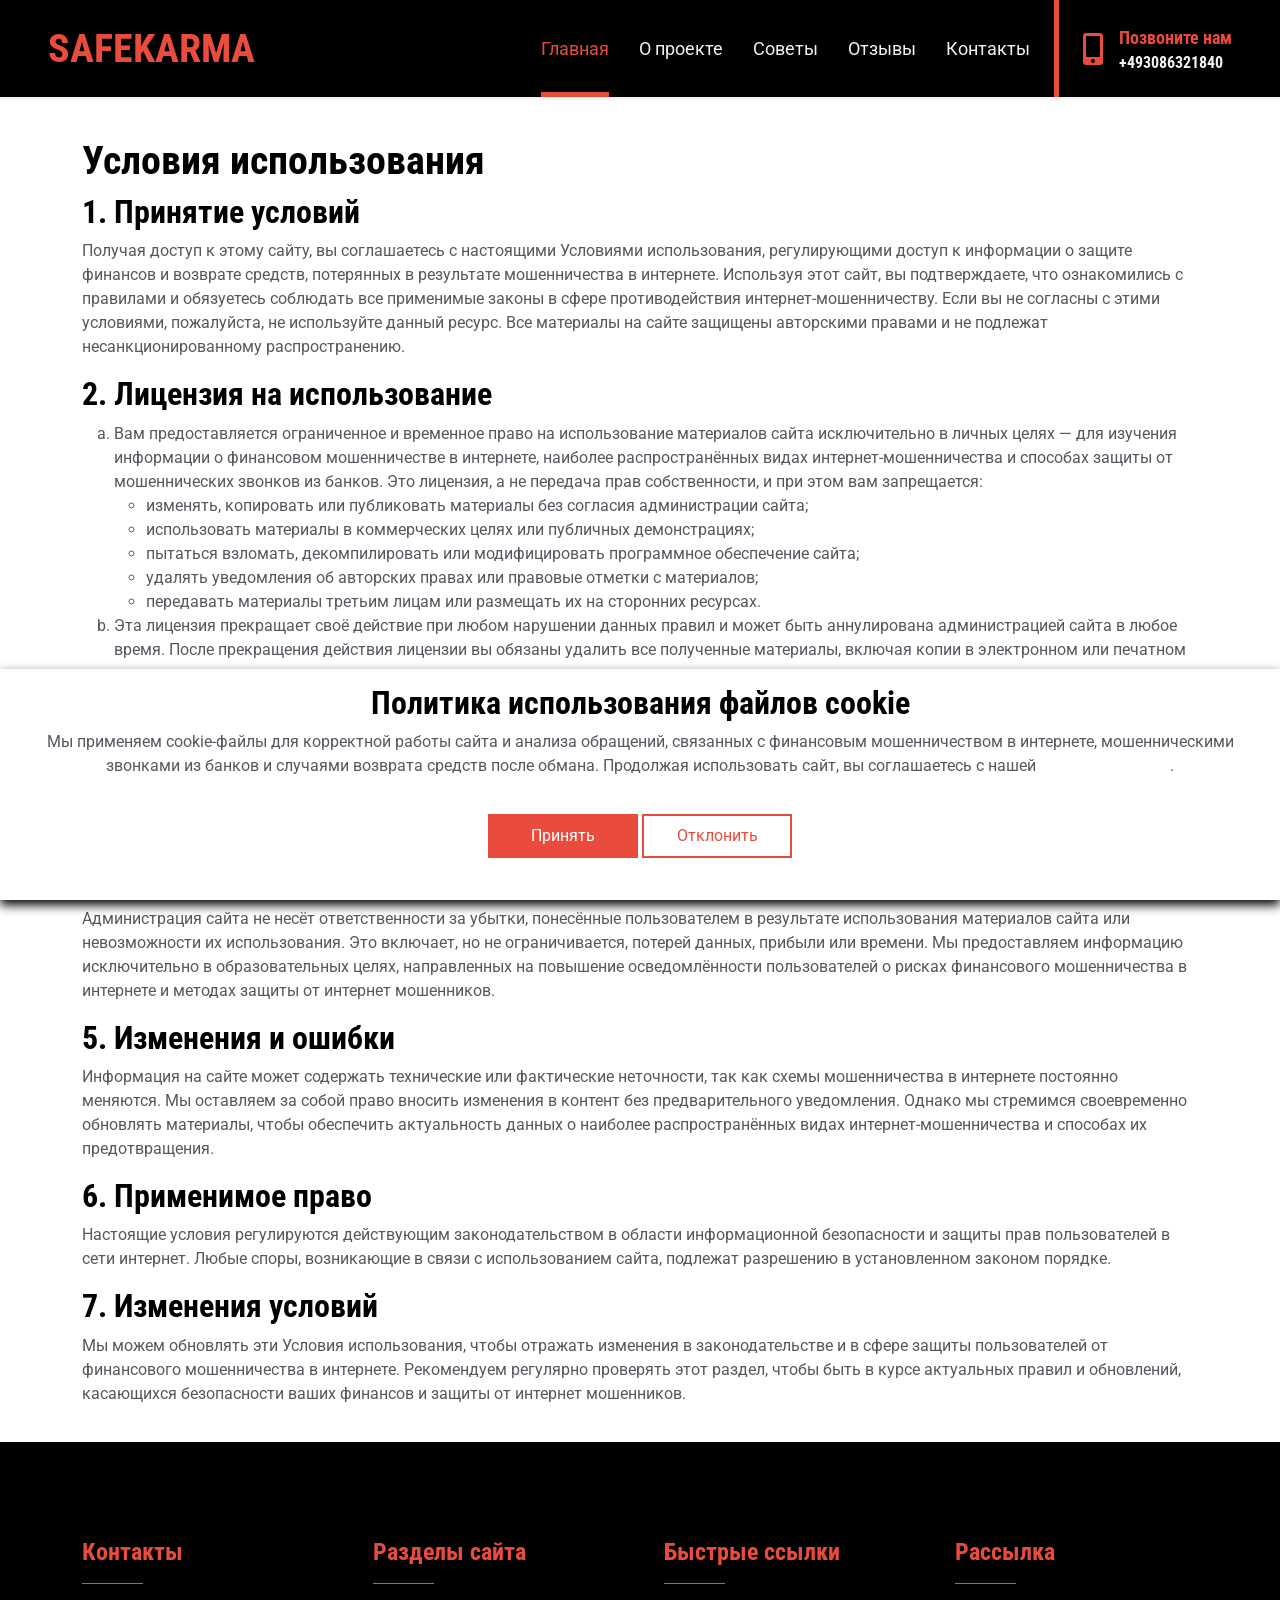
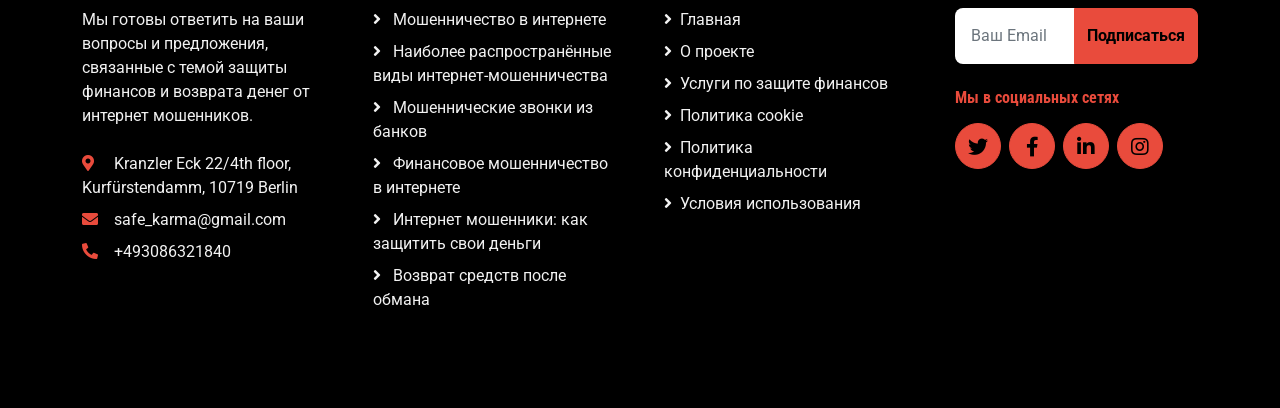
<file: terms-of-use.html>
<!DOCTYPE html>
<html lang="en">
    <head>
        <meta charset="utf-8" />
        <title>SafeKarma</title>
        <meta content="width=device-width, initial-scale=1.0" name="viewport" />
        <meta
            name="description"
            content="Защита финансов: практические инструкции и пошаговые алгоритмы по возврату денег от мошенников. Как действовать при финансовом мошенничестве в интернете, какие существуют наиболее распространённые виды интернет-мошенничества и как противостоять мошенническим звонкам из банков."
        />

        <!-- Favicon -->
        <link href="img/favicon.ico" rel="icon" />

        <!-- Google Web Fonts -->
        <link rel="preconnect" href="https://fonts.gstatic.com" />
        <link
            href="https://fonts.googleapis.com/css2?family=Roboto+Condensed:wght@400;700&family=Roboto:wght@400;700&display=swap"
            rel="stylesheet"
        />

        <!-- Icon Font Stylesheet -->
        <link
            href="https://cdnjs.cloudflare.com/ajax/libs/font-awesome/5.15.0/css/all.min.css"
            rel="stylesheet"
        />
        <link
            href="https://cdn.jsdelivr.net/npm/bootstrap-icons@1.4.1/font/bootstrap-icons.css"
            rel="stylesheet"
        />

        <!-- Libraries Stylesheet -->
        <link
            href="lib/owlcarousel/assets/owl.carousel.min.css"
            rel="stylesheet"
        />

        <!-- Customized Bootstrap Stylesheet -->
        <link href="css/bootstrap.min.css" rel="stylesheet" />

        <!-- Template Stylesheet -->
        <link href="css/style.css" rel="stylesheet" />
        <!-- Our Approach Start -->
    </head>

    <body>
        <!-- Navbar Start -->
        <nav
            class="navbar navbar-expand-lg bg-dark navbar-dark shadow-sm px-5 py-3 py-lg-0"
        >
            <a href="index.html" class="navbar-brand p-0">
                <h1 class="m-0 text-uppercase text-primary">SafeKarma</h1>
            </a>
            <button
                class="navbar-toggler"
                type="button"
                data-bs-toggle="collapse"
                data-bs-target="#navbarCollapse"
            >
                <span class="navbar-toggler-icon"></span>
            </button>
            <div class="collapse navbar-collapse" id="navbarCollapse">
                <div
                    class="navbar-nav ms-auto py-0 pe-4 border-end border-5 border-primary"
                >
                    <a href="index.html" class="nav-item nav-link active"
                        >Главная</a
                    >
                    <a href="about.html" class="nav-item nav-link">О проекте</a>
                    <a href="service.html" class="nav-item nav-link">Советы</a>
                    <a href="reviews.html" class="nav-item nav-link">Отзывы</a>
                    <a href="contact.html" class="nav-item nav-link"
                        >Контакты</a
                    >
                </div>
                <div class="d-none d-lg-flex align-items-center ps-4">
                    <i class="fa fa-2x fa-mobile-alt text-secondary me-3"></i>
                    <div>
                        <h5 class="text-primary mb-1">
                            <small>Позвоните нам</small>
                        </h5>
                        <h6 class="text-light m-0">+493086321840</h6>
                    </div>
                </div>
            </div>
        </nav>
        <!-- Navbar End -->

        <article class="container additional-wrapper" style="margin-top: 20px">
            <div class="page__content" style="padding: 20px 0px">
                <h1>Условия использования</h1>

                <h2>1. Принятие условий</h2>

                <p>
                    Получая доступ к этому сайту, вы соглашаетесь с настоящими
                    Условиями использования, регулирующими доступ к информации о
                    защите финансов и возврате средств, потерянных в результате
                    мошенничества в интернете. Используя этот сайт, вы
                    подтверждаете, что ознакомились с правилами и обязуетесь
                    соблюдать все применимые законы в сфере противодействия
                    интернет-мошенничеству. Если вы не согласны с этими
                    условиями, пожалуйста, не используйте данный ресурс. Все
                    материалы на сайте защищены авторскими правами и не подлежат
                    несанкционированному распространению.
                </p>

                <h2>2. Лицензия на использование</h2>

                <ol type="a">
                    <li>
                        Вам предоставляется ограниченное и временное право на
                        использование материалов сайта исключительно в личных
                        целях — для изучения информации о финансовом
                        мошенничестве в интернете, наиболее распространённых
                        видах интернет-мошенничества и способах защиты от
                        мошеннических звонков из банков. Это лицензия, а не
                        передача прав собственности, и при этом вам запрещается:
                    </li>
                    <ul>
                        <li>
                            изменять, копировать или публиковать материалы без
                            согласия администрации сайта;
                        </li>
                        <li>
                            использовать материалы в коммерческих целях или
                            публичных демонстрациях;
                        </li>
                        <li>
                            пытаться взломать, декомпилировать или
                            модифицировать программное обеспечение сайта;
                        </li>
                        <li>
                            удалять уведомления об авторских правах или правовые
                            отметки с материалов;
                        </li>
                        <li>
                            передавать материалы третьим лицам или размещать их
                            на сторонних ресурсах.
                        </li>
                    </ul>
                    <li>
                        Эта лицензия прекращает своё действие при любом
                        нарушении данных правил и может быть аннулирована
                        администрацией сайта в любое время. После прекращения
                        действия лицензии вы обязаны удалить все полученные
                        материалы, включая копии в электронном или печатном
                        виде.
                    </li>
                </ol>

                <h2>3. Отказ от гарантий</h2>

                <p>
                    Все материалы, представленные на сайте, предоставляются «как
                    есть» и предназначены исключительно для информационных
                    целей. Мы не гарантируем абсолютную защиту от интернет
                    мошенников, но стремимся предоставить достоверные сведения о
                    способах выявления финансового мошенничества и возврате
                    денег от мошенников. Мы не предоставляем никаких гарантий
                    точности, полноты или пригодности материалов для конкретных
                    целей.
                </p>

                <h2>4. Ограничение ответственности</h2>

                <p>
                    Администрация сайта не несёт ответственности за убытки,
                    понесённые пользователем в результате использования
                    материалов сайта или невозможности их использования. Это
                    включает, но не ограничивается, потерей данных, прибыли или
                    времени. Мы предоставляем информацию исключительно в
                    образовательных целях, направленных на повышение
                    осведомлённости пользователей о рисках финансового
                    мошенничества в интернете и методах защиты от интернет
                    мошенников.
                </p>

                <h2>5. Изменения и ошибки</h2>

                <p>
                    Информация на сайте может содержать технические или
                    фактические неточности, так как схемы мошенничества в
                    интернете постоянно меняются. Мы оставляем за собой право
                    вносить изменения в контент без предварительного
                    уведомления. Однако мы стремимся своевременно обновлять
                    материалы, чтобы обеспечить актуальность данных о наиболее
                    распространённых видах интернет-мошенничества и способах их
                    предотвращения.
                </p>

                <h2>6. Применимое право</h2>

                <p>
                    Настоящие условия регулируются действующим законодательством
                    в области информационной безопасности и защиты прав
                    пользователей в сети интернет. Любые споры, возникающие в
                    связи с использованием сайта, подлежат разрешению в
                    установленном законом порядке.
                </p>

                <h2>7. Изменения условий</h2>

                <p>
                    Мы можем обновлять эти Условия использования, чтобы отражать
                    изменения в законодательстве и в сфере защиты пользователей
                    от финансового мошенничества в интернете. Рекомендуем
                    регулярно проверять этот раздел, чтобы быть в курсе
                    актуальных правил и обновлений, касающихся безопасности
                    ваших финансов и защиты от интернет мошенников.
                </p>
            </div>
        </article>

        <!-- Footer Start -->
        <div class="container-fluid bg-dark text-light py-5">
            <div class="container py-5">
                <div class="row g-5">
                    <div class="col-lg-3 col-md-6">
                        <h4 class="text-primary">Контакты</h4>
                        <hr
                            class="w-25 text-secondary mb-4"
                            style="opacity: 1"
                        />
                        <p class="mb-4">
                            Мы готовы ответить на ваши вопросы и предложения,
                            связанные с темой защиты финансов и возврата денег
                            от интернет мошенников.
                        </p>
                        <p class="mb-2">
                            <i
                                class="fa fa-map-marker-alt text-primary me-3"
                            ></i>
                            Kranzler Eck 22/4th floor, Kurfürstendamm, 10719
                            Berlin
                        </p>
                        <p class="mb-2">
                            <i class="fa fa-envelope text-primary me-3"></i
                            >safe_karma@gmail.com
                        </p>
                        <p class="mb-0">
                            <i class="fa fa-phone-alt text-primary me-3"></i
                            >+493086321840
                        </p>
                    </div>
                    <div class="col-lg-3 col-md-6">
                        <h4 class="text-primary">Разделы сайта</h4>
                        <hr
                            class="w-25 text-secondary mb-4"
                            style="opacity: 1"
                        />
                        <div class="d-flex flex-column justify-content-start">
                            <a class="text-light mb-2" href="#"
                                ><i class="fa fa-angle-right me-2"></i>
                                Мошенничество в интернете</a
                            >
                            <a class="text-light mb-2" href="#"
                                ><i class="fa fa-angle-right me-2"></i> Наиболее
                                распространённые виды интернет-мошенничества</a
                            >
                            <a class="text-light mb-2" href="#"
                                ><i class="fa fa-angle-right me-2"></i>
                                Мошеннические звонки из банков</a
                            >
                            <a class="text-light mb-2" href="#"
                                ><i class="fa fa-angle-right me-2"></i>
                                Финансовое мошенничество в интернете</a
                            >
                            <a class="text-light mb-2" href="#"
                                ><i class="fa fa-angle-right me-2"></i> Интернет
                                мошенники: как защитить свои деньги</a
                            >
                            <a class="text-light" href="#"
                                ><i class="fa fa-angle-right me-2"></i> Возврат
                                средств после обмана</a
                            >
                        </div>
                    </div>
                    <div class="col-lg-3 col-md-6">
                        <h4 class="text-primary">Быстрые ссылки</h4>
                        <hr
                            class="w-25 text-secondary mb-4"
                            style="opacity: 1"
                        />
                        <div class="d-flex flex-column justify-content-start">
                            <a class="text-light mb-2" href="index.html"
                                ><i class="fa fa-angle-right me-2"></i
                                >Главная</a
                            >
                            <a class="text-light mb-2" href="about.html"
                                ><i class="fa fa-angle-right me-2"></i>О
                                проекте</a
                            >
                            <a class="text-light mb-2" href="service.html"
                                ><i class="fa fa-angle-right me-2"></i>Услуги по
                                защите финансов</a
                            >
                            <a class="text-light mb-2" href="cookie-policy.html"
                                ><i class="fa fa-angle-right me-2"></i>Политика
                                cookie</a
                            >
                            <a
                                class="text-light mb-2"
                                href="privacy-policy.html"
                                ><i class="fa fa-angle-right me-2"></i>Политика
                                конфиденциальности</a
                            >
                            <a class="text-light" href="terms-of-use.html"
                                ><i class="fa fa-angle-right me-2"></i>Условия
                                использования</a
                            >
                        </div>
                    </div>
                    <div class="col-lg-3 col-md-6">
                        <h4 class="text-primary">Рассылка</h4>
                        <hr
                            class="w-25 text-secondary mb-4"
                            style="opacity: 1"
                        />
                        <form action="thanks.html" method="get">
                            <div class="input-group">
                                <input
                                    type="text"
                                    class="form-control p-3 border-0"
                                    placeholder="Ваш Email"
                                    required
                                />
                                <button type="submit" class="btn btn-primary">
                                    Подписаться
                                </button>
                            </div>
                        </form>
                        <h6 class="text-primary mt-4 mb-3">
                            Мы в социальных сетях
                        </h6>
                        <div class="d-flex">
                            <a
                                class="btn btn-lg btn-primary btn-lg-square rounded-circle me-2"
                                href="https://twitter.com/"
                                target="_blank"
                                ><i class="fab fa-twitter"></i
                            ></a>
                            <a
                                class="btn btn-lg btn-primary btn-lg-square rounded-circle me-2"
                                href="https://facebook.com/"
                                target="_blank"
                                ><i class="fab fa-facebook-f"></i
                            ></a>
                            <a
                                class="btn btn-lg btn-primary btn-lg-square rounded-circle me-2"
                                href="https://www.linkedin.com/company/"
                                target="_blank"
                                ><i class="fab fa-linkedin-in"></i
                            ></a>
                            <a
                                class="btn btn-lg btn-primary btn-lg-square rounded-circle"
                                href="https://instagram.com/"
                                target="_blank"
                                ><i class="fab fa-instagram"></i
                            ></a>
                        </div>
                    </div>
                </div>
            </div>
        </div>
        <!-- Footer End -->

        <!-- Cookie banner -->
        <div class="cookie-wrapper show">
            <div>
                <i class="bx bx-cookie"></i>
                <h2 style="text-align: center">
                    Политика использования файлов cookie
                </h2>
            </div>

            <div class="data">
                <p>
                    Мы применяем cookie-файлы для корректной работы сайта и
                    анализа обращений, связанных с финансовым мошенничеством в
                    интернете, мошенническими звонками из банков и случаями
                    возврата средств после обмана. Продолжая использовать сайт,
                    вы соглашаетесь с нашей
                    <a href="cookie-policy.html">политикой cookie</a>.
                </p>
            </div>

            <div class="buttons">
                <button class="cookie-button" id="acceptBtn">Принять</button>
                <button class="cookie-button" id="declineBtn">Отклонить</button>
            </div>
        </div>
        <!-- End Cookie banner -->

        <!-- Back to Top -->
        <a
            href="#"
            class="btn btn-lg btn-secondary btn-lg-square rounded-circle back-to-top"
            ><i class="bi bi-arrow-up"></i
        ></a>

        <!-- JavaScript Libraries -->
        <script src="https://code.jquery.com/jquery-3.4.1.min.js"></script>
        <script src="https://cdn.jsdelivr.net/npm/bootstrap@5.0.0/dist/js/bootstrap.bundle.min.js"></script>
        <script src="lib/easing/easing.min.js"></script>
        <script src="lib/waypoints/waypoints.min.js"></script>
        <script src="lib/owlcarousel/owl.carousel.min.js"></script>

        <!-- Template Javascript -->
        <script src="js/main.js"></script>
        <script src="js/cookiebanner.js"></script>
    </body>
</html>
</file>
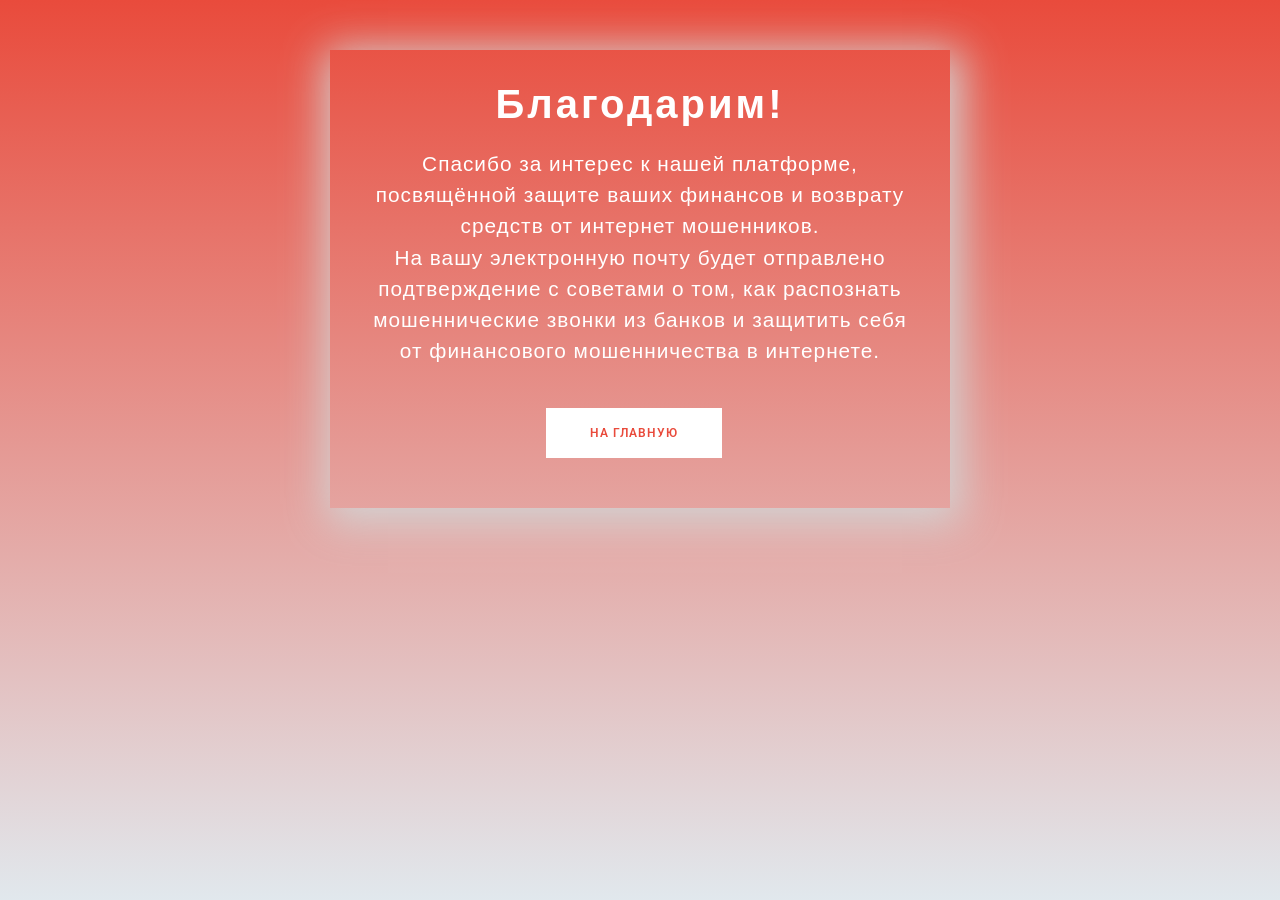
<file: thanks.html>
<!DOCTYPE html>
<html lang="en">
    <head>
        <meta charset="utf-8" />
        <title>SafeKarma</title>
        <meta content="width=device-width, initial-scale=1.0" name="viewport" />
        <meta
            name="description"
            content="Защита финансов: практические инструкции и пошаговые алгоритмы по возврату денег от мошенников. Как действовать при финансовом мошенничестве в интернете, какие существуют наиболее распространённые виды интернет-мошенничества и как противостоять мошенническим звонкам из банков."
        />

        <!-- Favicon -->
        <link href="img/favicon.ico" rel="icon" />

        <!-- Google Web Fonts -->
        <link rel="preconnect" href="https://fonts.gstatic.com" />
        <link
            href="https://fonts.googleapis.com/css2?family=Roboto+Condensed:wght@400;700&family=Roboto:wght@400;700&display=swap"
            rel="stylesheet"
        />

        <!-- Icon Font Stylesheet -->
        <link
            href="https://cdnjs.cloudflare.com/ajax/libs/font-awesome/5.15.0/css/all.min.css"
            rel="stylesheet"
        />
        <link
            href="https://cdn.jsdelivr.net/npm/bootstrap-icons@1.4.1/font/bootstrap-icons.css"
            rel="stylesheet"
        />

        <!-- Libraries Stylesheet -->
        <link
            href="lib/owlcarousel/assets/owl.carousel.min.css"
            rel="stylesheet"
        />

        <!-- Customized Bootstrap Stylesheet -->
        <link href="css/bootstrap.min.css" rel="stylesheet" />

        <!-- Template Stylesheet -->
        <link href="css/thanks.css" rel="stylesheet" />
        <link href="css/style.css" rel="stylesheet" />
        <!-- Our Approach Start -->
    </head>

    <body>
        <div class="content">
            <div class="wrapper-1">
                <div class="wrapper-2">
                    <h1>Благодарим!</h1>
                    <p>
                        Спасибо за интерес к нашей платформе, посвящённой защите
                        ваших финансов и возврату средств от интернет
                        мошенников.
                    </p>
                    <p>
                        На вашу электронную почту будет отправлено подтверждение
                        с советами о том, как распознать мошеннические звонки из
                        банков и защитить себя от финансового мошенничества в
                        интернете.
                    </p>
                    <a href="index.html">
                        <button class="go-home">На главную</button>
                    </a>
                </div>
            </div>
        </div>
    </body>
</html>
</file>
<file: css/style.css>
/********** Template CSS **********/
:root {
    --primary: #e94b3cff;
    --secondary: #E94B3CFF;
    --light: #f2f2f2;
    --dark: #000;
}

.btn {
    font-weight: 700;
    transition: 0.5s;
}

.btn:hover {
    -webkit-box-shadow: 0 8px 6px -6px #555555;
    -moz-box-shadow: 0 8px 6px -6px #555555;
    box-shadow: 0 8px 6px -6px #555555;
}

.btn.btn-secondary {
    color: #ffffff;
}

.btn-square {
    width: 36px;
    height: 36px;
}

.btn-sm-square {
    width: 28px;
    height: 28px;
}

.btn-lg-square {
    width: 46px;
    height: 46px;
}

.btn-square,
.btn-sm-square,
.btn-lg-square {
    padding-left: 0;
    padding-right: 0;
    text-align: center;
}

.back-to-top {
    position: fixed;
    display: none;
    right: 30px;
    bottom: 30px;
    z-index: 99;
}

.navbar-dark .navbar-nav .nav-link {
    position: relative;
    margin-left: 30px;
    padding: 35px 0;
    font-size: 18px;
    color: var(--light);
    outline: none;
    transition: 0.5s;
}

.sticky-top.navbar-dark .navbar-nav .nav-link {
    padding: 20px 0;
}

.navbar-dark .navbar-nav .nav-link:hover,
.navbar-dark .navbar-nav .nav-link.active {
    color: var(--primary);
}

@media (min-width: 992px) {
    .navbar-dark .navbar-nav .nav-link::before {
        position: absolute;
        content: "";
        width: 0;
        height: 5px;
        bottom: 0;
        left: 50%;
        background: var(--primary);
        transition: 0.5s;
    }

    .navbar-dark .navbar-nav .nav-link:hover::before,
    .navbar-dark .navbar-nav .nav-link.active::before {
        width: 100%;
        left: 0;
    }
}

@media (max-width: 991.98px) {
    .navbar-dark .navbar-nav .nav-link {
        margin-left: 0;
        padding: 10px 0;
    }
}

.bg-hero {
    background: url(../img/hero.jpg) top right no-repeat;
    background-size: contain;
}

@media (max-width: 991.98px) {
    .bg-hero {
        background-size: cover;
    }
}

.about-start,
.about-end {
    background: url(../img/about-bg.jpg) center center no-repeat;
    background-size: contain;
}

@media (min-width: 992px) {
    .about-start {
        position: relative;
        margin-right: -90px;
        z-index: 1;
    }

    .about-end {
        position: relative;
        margin-left: -90px;
        z-index: 1;
    }
}

.service-item,
.contact-item {
    background: url(../img/service.jpg) top center no-repeat;
    background-size: cover;
    transition: 0.5s;
}

.service-item:hover,
.contact-item:hover {
    background: url(../img/service.jpg) bottom center no-repeat;
    background-size: cover;
}

.service-item .service-icon,
.contact-item .contact-icon {
    margin-top: -50px;
    width: 100px;
    height: 100px;
    color: var(--secondary);
    background: #ffffff;
    transform: rotate(-45deg);
}

.service-item .service-icon div,
.contact-item .contact-icon div {
    width: 100%;
    height: 100%;
    display: flex;
    align-items: center;
    justify-content: center;
    background: var(--primary);
    transition: 0.5s;
}

.service-item .service-icon i,
.contact-item .contact-icon i {
    transform: rotate(45deg);
    transition: 0.5s;
}

.service-item:hover .service-icon div,
.contact-item:hover .contact-icon div {
    background: var(--secondary);
}

.service-item:hover .service-icon i,
.contact-item:hover .contact-icon i {
    color: var(--primary);
}

.service-item a.btn {
    position: relative;
    bottom: -30px;
    opacity: 0;
}

.service-item:hover a.btn {
    bottom: 0;
    opacity: 1;
}

.bg-quote {
    background: url(../img/quote.jpg) top right no-repeat;
    background-size: contain;
}

@media (max-width: 991.98px) {
    .bg-quote {
        background-size: cover;
    }
}

.team-item {
    position: relative;
    margin-bottom: 45px;
}

.team-text {
    position: absolute;
    display: flex;
    flex-direction: column;
    align-items: center;
    justify-content: center;
    background: url(../img/team.jpg) bottom center no-repeat;
    background-size: cover;
    height: 90px;
    padding: 0 30px;
    right: 45px;
    left: 45px;
    bottom: -45px;
    transition: 0.5s;
    z-index: 1;
}

.team-item:hover .team-text {
    height: 100%;
    bottom: 0;
}

.team-social {
    position: absolute;
    transition: 0.1s;
    transition-delay: 0s;
    opacity: 0;
}

.team-item:hover .team-social {
    transition-delay: 0.3s;
    opacity: 1;
}

.bg-testimonial {
    background: url(../img/testimonial.jpg) top left no-repeat;
    background-size: contain;
}

@media (max-width: 991.98px) {
    .bg-testimonial {
        background-size: cover;
    }
}

.testimonial-carousel .owl-nav {
    margin-top: 30px;
    display: flex;
    justify-content: start;
}

.testimonial-carousel .owl-nav .owl-prev,
.testimonial-carousel .owl-nav .owl-next {
    position: relative;
    margin: 0 5px;
    width: 45px;
    height: 45px;
    display: flex;
    align-items: center;
    justify-content: center;
    color: #ffffff;
    background: var(--secondary);
    font-size: 22px;
    border-radius: 45px;
    transition: 0.5s;
}

.testimonial-carousel .owl-nav .owl-prev:hover,
.testimonial-carousel .owl-nav .owl-next:hover {
    color: var(--dark);
}

.testimonial-carousel .owl-item img {
    width: 60px;
    height: 60px;
}

.bg-call-to-action {
    background: url(../img/call-to-action.jpg) top right no-repeat;
    background-size: contain;
}

.bg-footer {
    background: url(../img/footer.jpg) center center no-repeat;
    background-size: contain;
}

@media (max-width: 991.98px) {
    .bg-call-to-action,
    .bg-footer {
        background-size: cover;
    }
} /* prettier-ignore */
/*# sourceMappingURL=user.css.map */
@import url("https://fonts.googleapis.com/css2?family=Poppins:wght@300;400;500;600&display=swap");

.cookie-wrapper {
    position: fixed;
    bottom: 0px;
    right: 0;
    width: 100%;
    background: #fff;
    padding: 15px 25px 22px;
    transition: right 0.3s ease;
    box-shadow: 0 5px 10px rgb(0, 0, 0);
    z-index: 999;
    @media (max-width: 600px) {
        width: 100%;
    }
}
.cookie-wrapper .show {
    right: 20px;
}

.hidden {
    display: none;
}
header i {
    color: #ffffff;
    font-size: 32px;
    text-align: center;
}
header h2 {
    color: #ffffff;
    font-weight: 500;
    text-align: center;
}
.data {
    text-align: center;
}
.data p a {
    color: #ffffff;
    text-decoration: none;
    text-align: center !important;
}
.data p a:hover {
    text-decoration: underline;
}
.buttons {
    padding: 20px 0px;
    text-align: center;
}
.buttons .cookie-button {
    border: 2px solid #E94B3CFF;
    color: #fff;
    padding: 8px 0;
    background: #E94B3CFF;
    cursor: pointer;
    width: calc(100% / 2 - 10px);
    transition: all 0.2s ease;
    max-width: 150px;
    border-radius: 0px;
}
.buttons #acceptBtn:hover {
    background-color: transparent;
    color: #E94B3CFF;
}
#declineBtn {
    background-color: #fff;
    color: #E94B3CFF;
    border-radius: 0;
}
#declineBtn:hover {
    background-color: #E94B3CFF;
    color: #fff;
}
select {
    height: 48px;
    padding-top: 10px !important;
}

.iti {
    width: 100% !important;
    margin-bottom: 10px;
    margin-top: 0px !important;
}

.iti input {
    height: 58px;
}

.approach-section {
    background-color: #f5f8fa;
    padding: 60px 0;
    font-family: "Segoe UI", Tahoma, Geneva, Verdana, sans-serif;
    color: #333;
}
.approach-container {
    max-width: 1140px;
    margin: 0 auto;
    padding: 0 15px;
}
.approach-row {
    display: flex;
    flex-wrap: wrap;
    gap: 30px;
}
.approach-text,
.approach-image {
    flex: 1 1 45%;
    position: relative;
    min-height: 400px;
}
.approach-text {
    background: #fff;
    padding: 50px 40px;
    box-shadow: 0 8px 24px rgb(0 0 0 / 0.1);
    border-radius: 12px;
    display: flex;
    flex-direction: column;
    justify-content: center;
}
.approach-text h1 {
    font-weight: 700;
    font-size: 2.8rem;
    margin-bottom: 25px;
    color: #E94B3CFF;
}
.approach-text p {
    font-size: 1.15rem;
    line-height: 1.7;
    margin-bottom: 30px;
}
.approach-text a.btn {
    align-self: start;
    background-color: #E94B3CFF;
    color: white;
    padding: 14px 40px;
    border-radius: 30px;
    font-weight: 600;
    text-decoration: none;
    transition: background-color 0.3s ease;
    border: none;
    cursor: pointer;
}
.approach-text a.btn:hover {
    background-color: #0056b3;
    color: #fff;
}
.approach-image img {
    width: 100%;
    height: 100%;
    object-fit: cover;
    border-radius: 12px;
    box-shadow: 0 8px 24px rgb(0 0 0 / 0.15);
}
@media (max-width: 991px) {
    .approach-row {
        flex-direction: column;
    }
    .approach-text,
    .approach-image {
        flex: 1 1 100%;
        min-height: 300px;
    }
    .approach-text h1 {
        font-size: 2rem;
    }
}
.why-choose-section {
    background-color: #fdffe9;
    padding: 60px 0;
    font-family: "Segoe UI", Tahoma, Geneva, Verdana, sans-serif;
    color: #2c3e50;
}
.why-choose-container {
    max-width: 1140px;
    margin: 0 auto;
    padding: 0 15px;
}
.why-choose-header {
    text-align: center;
    margin-bottom: 50px;
}
.why-choose-header h1 {
    font-weight: 700;
    font-size: 2.8rem;
    color: #E94B3CFF;
}
.why-choose-header hr {
    width: 60px;
    height: 4px;
    background-color: #E94B3CFF;
    border: none;
    margin: 15px auto 0 auto;
    opacity: 1;
    border-radius: 2px;
}
.why-choose-row {
    display: flex;
    flex-wrap: wrap;
    gap: 30px;
    justify-content: center;
}
.why-choose-item {
    background: white;
    flex: 1 1 30%;
    min-width: 280px;
    border-radius: 15px;
    box-shadow: 0 6px 20px rgb(0 71 179 / 0.15);
    padding: 40px 30px;
    text-align: center;
    transition: transform 0.3s ease, box-shadow 0.3s ease;
    cursor: default;
}
.why-choose-item:hover {
    transform: translateY(-8px);
    box-shadow: 0 12px 30px rgb(0 71 179 / 0.25);
}
.why-choose-icon {
    font-size: 3rem;
    color: #E94B3CFF;
    margin-bottom: 25px;
}
.why-choose-item h3 {
    font-size: 1.6rem;
    font-weight: 700;
    margin-bottom: 15px;
    color: #222f50;
}
.why-choose-item a.btn-link {
    font-weight: 600;
    color: #E94B3CFF;
    text-decoration: none;
    font-size: 1rem;
    transition: color 0.3s ease;
}
.why-choose-item a.btn-link:hover {
    color: #002966;
    text-decoration: underline;
}
@media (max-width: 991px) {
    .why-choose-row {
        flex-direction: column;
        gap: 20px;
    }
    .why-choose-item {
        flex: 1 1 100%;
    }
}
</file>
<file: css/thanks.css>
* {
    box-sizing: border-box;
}
body {
    background: #fff;
    background: linear-gradient(to bottom, #E94B3CFF 0%, #e1e8ed 100%);
    filter: progid:DXImageTransform.Microsoft.gradient( startColorstr='#E94B3CFF', endColorstr='#e1e8ed',GradientType=0 );
    height: 100%;
    margin: 0;
    background-repeat: no-repeat;
    background-attachment: fixed;
}

.wrapper-1 {
    width: 100%;
    height: 100vh;
    display: flex;
    flex-direction: column;
}
.wrapper-2 {
    padding: 30px;
    text-align: center;
}
h1 {
    font-family: "Source Sans Pro", sans-serif;
    font-size: 4em;
    letter-spacing: 3px;
    color: #fff;
    margin: 0;
    margin-bottom: 20px;
}
.wrapper-2 p {
    margin: 0;
    font-size: 1.3em;
    color: #fff;
    font-family: "Source Sans Pro", sans-serif;
    letter-spacing: 1px;
}
.go-home {
    background: #fff;
    border: 2px solid #fff;
    color: #E94B3CFF;
    font-weight: 600;
    letter-spacing: 1px;
    font-size: 12px;
    padding: 14px 42px;
    margin-top: 42px;
    margin-right: 12px;
    -webkit-transition: all 0.4s ease-in-out;
    transition: all 0.4s ease-in-out;
    visibility: visible;
    animation-delay: 2.3s;
    animation-name: fadeInUp;
    text-decoration: none;
    text-transform: uppercase;
    cursor: pointer;
    border-radius: 0;
}
.go-home:hover {
    background: transparent;
    border-color: #E94B3CFF;
}
a:hover .go-home {
    color: #E94B3CFF;
}
.go-home a {
    text-decoration: none;
    color: #E94B3CFF;
}

.footer-like {
    margin-top: auto;
    background: #d7e6fe;
    padding: 6px;
    text-align: center;
}
.footer-like p {
    margin: 0;
    padding: 4px;
    color: #ffc107;
    font-family: "Source Sans Pro", sans-serif;
    letter-spacing: 1px;
}
.footer-like p a {
    text-decoration: none;
    color: #ffc107;
    font-weight: 600;
}

@media (min-width: 360px) {
    h1 {
        font-size: 2.5em;
    }
    .go-home {
        margin-bottom: 20px;
    }
}

@media (min-width: 600px) {
    .content {
        max-width: 1000px;
        margin: 0 auto;
    }
    .wrapper-1 {
        height: initial;
        max-width: 620px;
        margin: 0 auto;
        margin-top: 50px;
        box-shadow: 4px 8px 40px 8px lightgray;
    }
}
</file>
